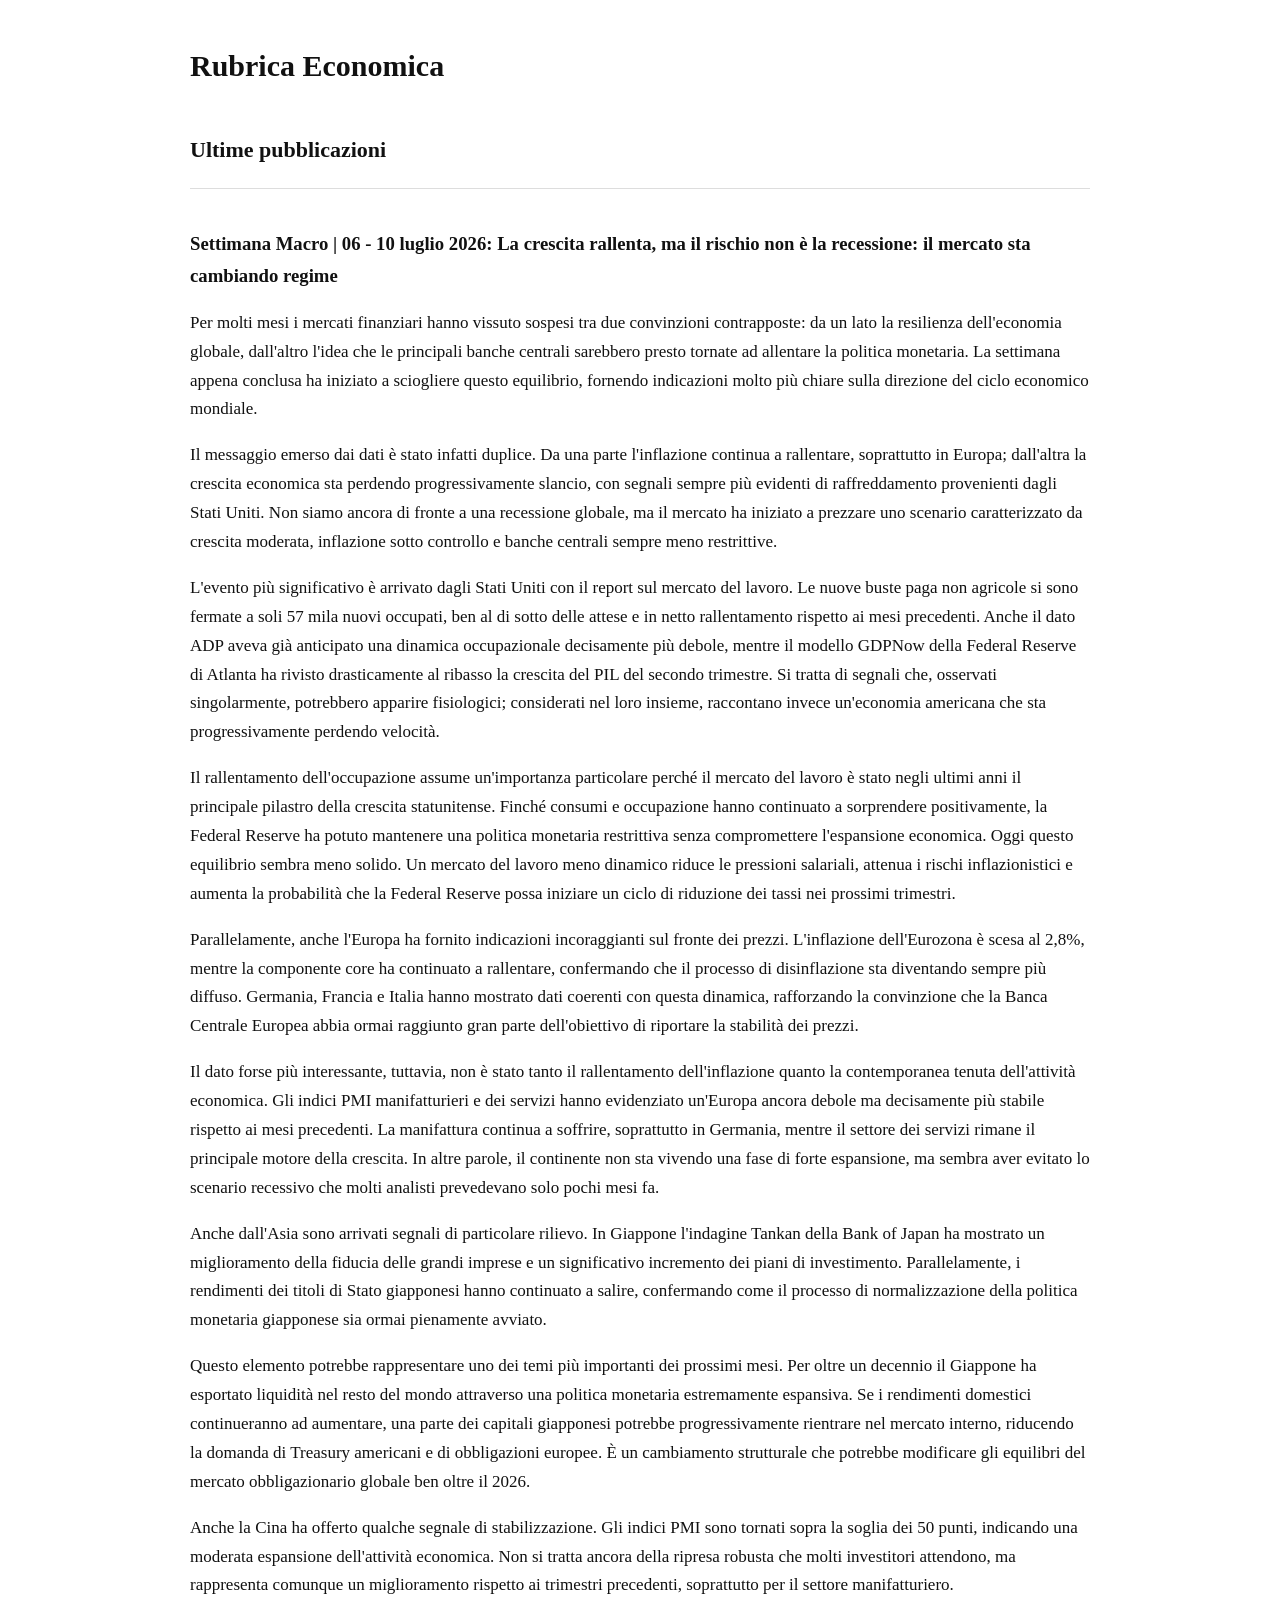
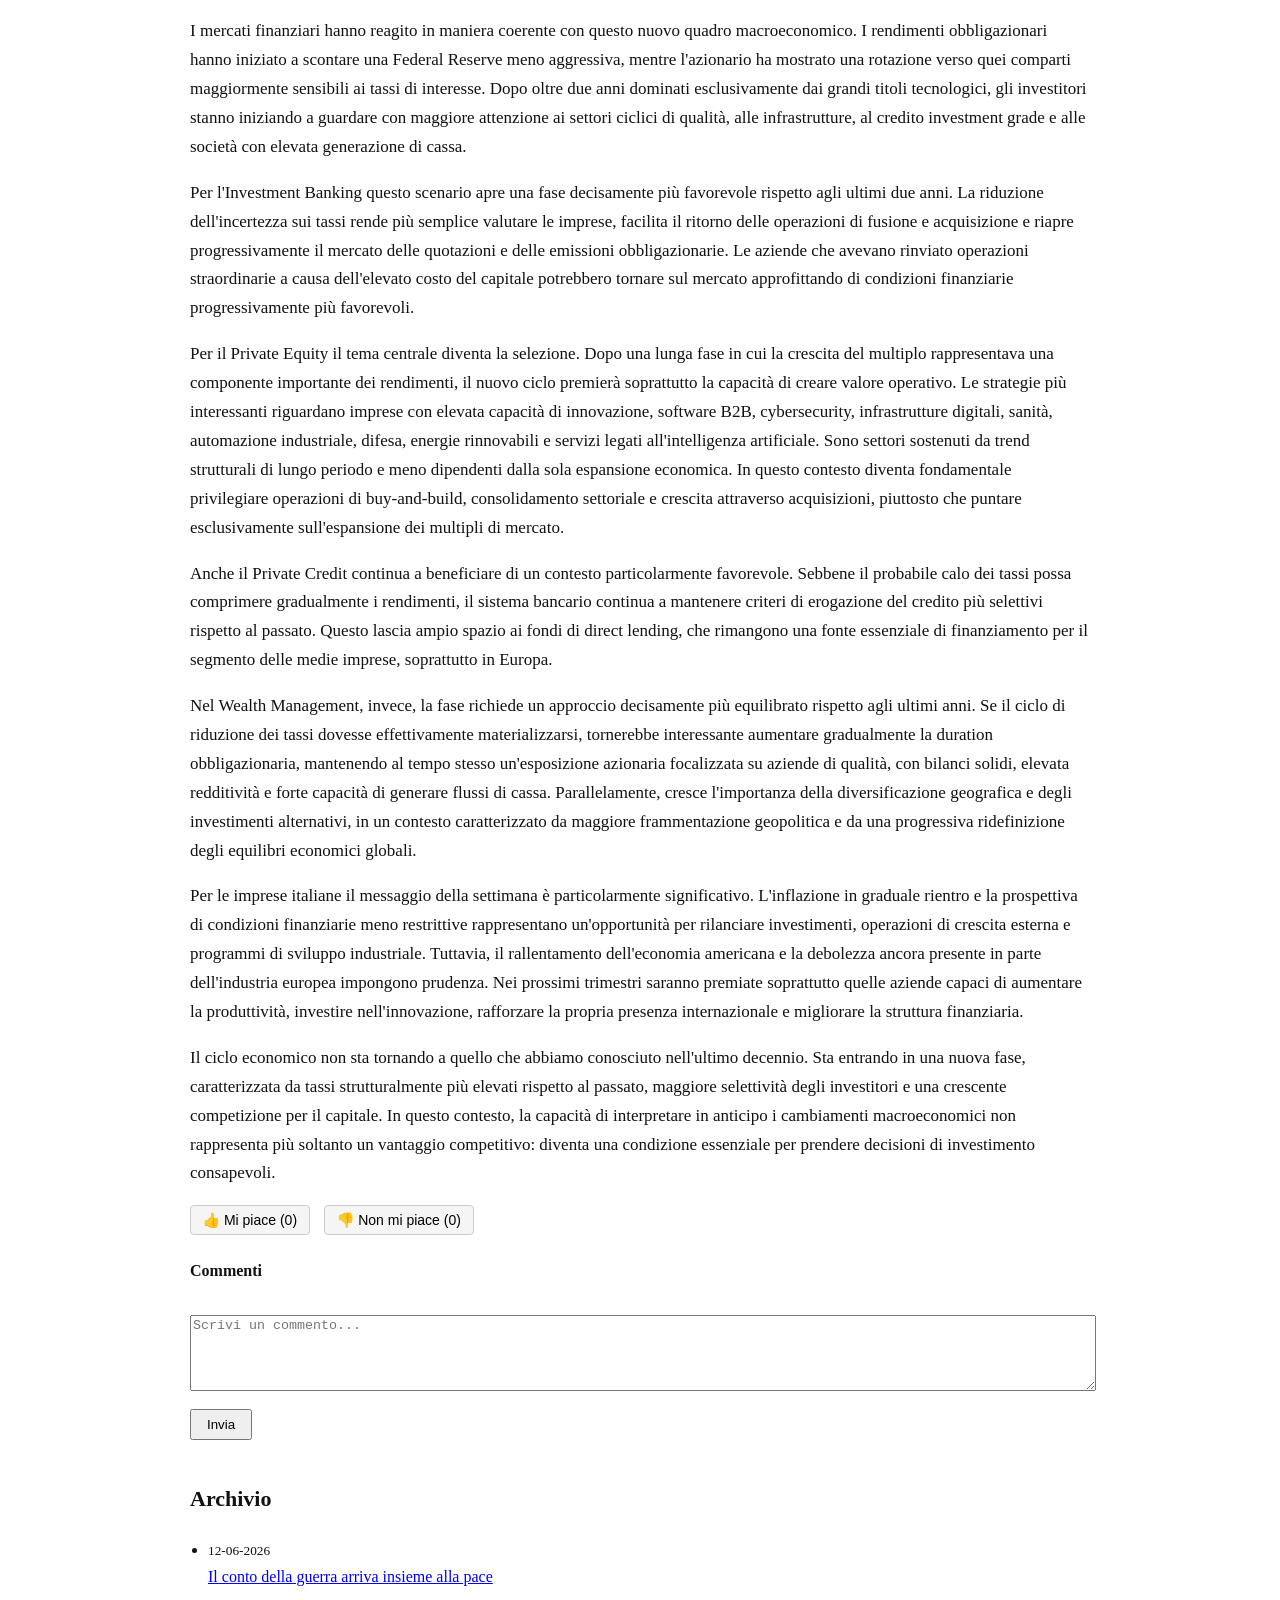
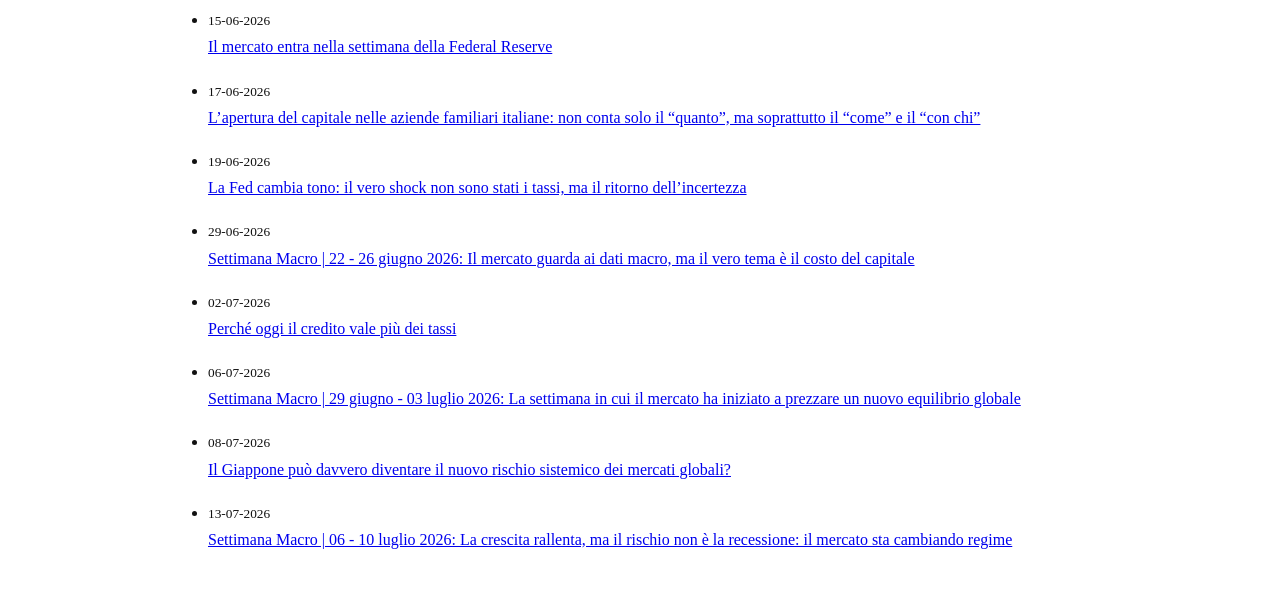
<file: index.html>
<!DOCTYPE html>
<html lang="it">
<head>
  <meta charset="UTF-8">
  <meta name="viewport" content="width=device-width, initial-scale=1.0">
  <title>Rubrica Economica</title>

  <style>
    body {
      font-family: Georgia, 'Times New Roman', serif;
      line-height: 1.7;
      max-width: 900px;
      margin: 40px auto;
      padding: 0 20px;
      color: #111;
      background-color: #fff;
    }

    h1 {
      font-size: 30px;
      margin-bottom: 20px;
    }

    h2 {
      margin-top: 40px;
      font-size: 22px;
    }

    h3 {
      margin-bottom: 10px;
    }

    p {
      font-size: 17px;
      margin-bottom: 14px;
    }

    .card {
      border-top: 1px solid #ddd;
      padding-top: 20px;
      margin-top: 20px;
    }

    /* Sistemata la classe per i pulsanti Like/Dislike */
    .btn-action {
      margin-right: 10px;
      padding: 6px 12px;
      cursor: pointer;
      background-color: #f5f5f5;
      border: 1px solid #ccc;
      border-radius: 4px;
      font-size: 14px;
    }

    .btn-action:hover {
      background-color: #e9e9e9;
    }

    .btn-invia {
      margin-top: 10px;
      padding: 6px 15px;
      cursor: pointer;
    }

    textarea {
      width: 100%;
      height: 70px;
      margin-top: 10px;
    }

    .meta {
      font-size: 12px;
      color: #777;
    }

    ul {
      padding-left: 18px;
    }
  </style>
</head>

<body>

  <h1>Rubrica Economica</h1>

  <!-- ===================== -->
  <!-- ULTIME PUBBLICAZIONI -->
  <!-- ===================== -->

  <section>
    <h2>Ultime pubblicazioni</h2>

    <article class="card">

      <h3>Settimana Macro | 06 - 10 luglio 2026: La crescita rallenta, ma il rischio non è la recessione: il mercato sta cambiando regime</h3>

      <p>
        Per molti mesi i mercati finanziari hanno vissuto sospesi tra due convinzioni contrapposte: da un lato la resilienza dell'economia globale, dall'altro l'idea che le principali banche centrali sarebbero presto tornate ad allentare la politica monetaria. La settimana appena conclusa ha iniziato a sciogliere questo equilibrio, fornendo indicazioni molto più chiare sulla direzione del ciclo economico mondiale.
      </p>
      <p>
        Il messaggio emerso dai dati è stato infatti duplice. Da una parte l'inflazione continua a rallentare, soprattutto in Europa; dall'altra la crescita economica sta perdendo progressivamente slancio, con segnali sempre più evidenti di raffreddamento provenienti dagli Stati Uniti. Non siamo ancora di fronte a una recessione globale, ma il mercato ha iniziato a prezzare uno scenario caratterizzato da crescita moderata, inflazione sotto controllo e banche centrali sempre meno restrittive.
      </p>
      <p>
        L'evento più significativo è arrivato dagli Stati Uniti con il report sul mercato del lavoro. Le nuove buste paga non agricole si sono fermate a soli 57 mila nuovi occupati, ben al di sotto delle attese e in netto rallentamento rispetto ai mesi precedenti. Anche il dato ADP aveva già anticipato una dinamica occupazionale decisamente più debole, mentre il modello GDPNow della Federal Reserve di Atlanta ha rivisto drasticamente al ribasso la crescita del PIL del secondo trimestre. Si tratta di segnali che, osservati singolarmente, potrebbero apparire fisiologici; considerati nel loro insieme, raccontano invece un'economia americana che sta progressivamente perdendo velocità.
      </p>
      <p>
        Il rallentamento dell'occupazione assume un'importanza particolare perché il mercato del lavoro è stato negli ultimi anni il principale pilastro della crescita statunitense. Finché consumi e occupazione hanno continuato a sorprendere positivamente, la Federal Reserve ha potuto mantenere una politica monetaria restrittiva senza compromettere l'espansione economica. Oggi questo equilibrio sembra meno solido. Un mercato del lavoro meno dinamico riduce le pressioni salariali, attenua i rischi inflazionistici e aumenta la probabilità che la Federal Reserve possa iniziare un ciclo di riduzione dei tassi nei prossimi trimestri.
      </p>
      <p>
        Parallelamente, anche l'Europa ha fornito indicazioni incoraggianti sul fronte dei prezzi. L'inflazione dell'Eurozona è scesa al 2,8%, mentre la componente core ha continuato a rallentare, confermando che il processo di disinflazione sta diventando sempre più diffuso. Germania, Francia e Italia hanno mostrato dati coerenti con questa dinamica, rafforzando la convinzione che la Banca Centrale Europea abbia ormai raggiunto gran parte dell'obiettivo di riportare la stabilità dei prezzi.
      </p>
      <p>
        Il dato forse più interessante, tuttavia, non è stato tanto il rallentamento dell'inflazione quanto la contemporanea tenuta dell'attività economica. Gli indici PMI manifatturieri e dei servizi hanno evidenziato un'Europa ancora debole ma decisamente più stabile rispetto ai mesi precedenti. La manifattura continua a soffrire, soprattutto in Germania, mentre il settore dei servizi rimane il principale motore della crescita. In altre parole, il continente non sta vivendo una fase di forte espansione, ma sembra aver evitato lo scenario recessivo che molti analisti prevedevano solo pochi mesi fa.
      </p>
      <p>
        Anche dall'Asia sono arrivati segnali di particolare rilievo. In Giappone l'indagine Tankan della Bank of Japan ha mostrato un miglioramento della fiducia delle grandi imprese e un significativo incremento dei piani di investimento. Parallelamente, i rendimenti dei titoli di Stato giapponesi hanno continuato a salire, confermando come il processo di normalizzazione della politica monetaria giapponese sia ormai pienamente avviato.
      </p>
      <p>
        Questo elemento potrebbe rappresentare uno dei temi più importanti dei prossimi mesi. Per oltre un decennio il Giappone ha esportato liquidità nel resto del mondo attraverso una politica monetaria estremamente espansiva. Se i rendimenti domestici continueranno ad aumentare, una parte dei capitali giapponesi potrebbe progressivamente rientrare nel mercato interno, riducendo la domanda di Treasury americani e di obbligazioni europee. È un cambiamento strutturale che potrebbe modificare gli equilibri del mercato obbligazionario globale ben oltre il 2026.
      </p>
      <p>
        Anche la Cina ha offerto qualche segnale di stabilizzazione. Gli indici PMI sono tornati sopra la soglia dei 50 punti, indicando una moderata espansione dell'attività economica. Non si tratta ancora della ripresa robusta che molti investitori attendono, ma rappresenta comunque un miglioramento rispetto ai trimestri precedenti, soprattutto per il settore manifatturiero.
      </p>
      <p>
        I mercati finanziari hanno reagito in maniera coerente con questo nuovo quadro macroeconomico. I rendimenti obbligazionari hanno iniziato a scontare una Federal Reserve meno aggressiva, mentre l'azionario ha mostrato una rotazione verso quei comparti maggiormente sensibili ai tassi di interesse. Dopo oltre due anni dominati esclusivamente dai grandi titoli tecnologici, gli investitori stanno iniziando a guardare con maggiore attenzione ai settori ciclici di qualità, alle infrastrutture, al credito investment grade e alle società con elevata generazione di cassa.
      </p>
      <p>
        Per l'Investment Banking questo scenario apre una fase decisamente più favorevole rispetto agli ultimi due anni. La riduzione dell'incertezza sui tassi rende più semplice valutare le imprese, facilita il ritorno delle operazioni di fusione e acquisizione e riapre progressivamente il mercato delle quotazioni e delle emissioni obbligazionarie. Le aziende che avevano rinviato operazioni straordinarie a causa dell'elevato costo del capitale potrebbero tornare sul mercato approfittando di condizioni finanziarie progressivamente più favorevoli.
      <p>
        Per il Private Equity il tema centrale diventa la selezione. Dopo una lunga fase in cui la crescita del multiplo rappresentava una componente importante dei rendimenti, il nuovo ciclo premierà soprattutto la capacità di creare valore operativo. Le strategie più interessanti riguardano imprese con elevata capacità di innovazione, software B2B, cybersecurity, infrastrutture digitali, sanità, automazione industriale, difesa, energie rinnovabili e servizi legati all'intelligenza artificiale. Sono settori sostenuti da trend strutturali di lungo periodo e meno dipendenti dalla sola espansione economica. In questo contesto diventa fondamentale privilegiare operazioni di buy-and-build, consolidamento settoriale e crescita attraverso acquisizioni, piuttosto che puntare esclusivamente sull'espansione dei multipli di mercato.
      </p>
      <p>
       Anche il Private Credit continua a beneficiare di un contesto particolarmente favorevole. Sebbene il probabile calo dei tassi possa comprimere gradualmente i rendimenti, il sistema bancario continua a mantenere criteri di erogazione del credito più selettivi rispetto al passato. Questo lascia ampio spazio ai fondi di direct lending, che rimangono una fonte essenziale di finanziamento per il segmento delle medie imprese, soprattutto in Europa.
      </p>
       <p>
        Nel Wealth Management, invece, la fase richiede un approccio decisamente più equilibrato rispetto agli ultimi anni. Se il ciclo di riduzione dei tassi dovesse effettivamente materializzarsi, tornerebbe interessante aumentare gradualmente la duration obbligazionaria, mantenendo al tempo stesso un'esposizione azionaria focalizzata su aziende di qualità, con bilanci solidi, elevata redditività e forte capacità di generare flussi di cassa. Parallelamente, cresce l'importanza della diversificazione geografica e degli investimenti alternativi, in un contesto caratterizzato da maggiore frammentazione geopolitica e da una progressiva ridefinizione degli equilibri economici globali.
      </p>
       <p>
        Per le imprese italiane il messaggio della settimana è particolarmente significativo. L'inflazione in graduale rientro e la prospettiva di condizioni finanziarie meno restrittive rappresentano un'opportunità per rilanciare investimenti, operazioni di crescita esterna e programmi di sviluppo industriale. Tuttavia, il rallentamento dell'economia americana e la debolezza ancora presente in parte dell'industria europea impongono prudenza. Nei prossimi trimestri saranno premiate soprattutto quelle aziende capaci di aumentare la produttività, investire nell'innovazione, rafforzare la propria presenza internazionale e migliorare la struttura finanziaria.
      </p>
      <p>
        Il ciclo economico non sta tornando a quello che abbiamo conosciuto nell'ultimo decennio. Sta entrando in una nuova fase, caratterizzata da tassi strutturalmente più elevati rispetto al passato, maggiore selettività degli investitori e una crescente competizione per il capitale. In questo contesto, la capacità di interpretare in anticipo i cambiamenti macroeconomici non rappresenta più soltanto un vantaggio competitivo: diventa una condizione essenziale per prendere decisioni di investimento consapevoli.
      <p>

      
      
      <!-- Pulsanti di interazione con contatore -->
      <button class="btn-action" id="btn-like">👍 Mi piace (<span id="count-like">0</span>)</button>
      <button class="btn-action" id="btn-dislike">👎 Non mi piace (<span id="count-dislike">0</span>)</button>
       
      <h4>Commenti</h4>
      <textarea placeholder="Scrivi un commento..."></textarea><br>
      <button class="btn-invia">Invia</button>

    </article>
  </section>

  <!-- ========== -->
  <!-- ARCHIVIO -->
  <!-- ========== -->

  <section>
    <h2>Archivio</h2>

    <ul>
      <li>
        <div>
          <small>12-06-2026</small><br>
          <a href="articoli-12-06-2026.html">
            Il conto della guerra arriva insieme alla pace 
          </a>
        </div>
      </li>
    </ul>

    <ul>
      <li>
        <div>
          <small>15-06-2026</small><br>
          <a href="articoli-15-06-2026.html">
            Il mercato entra nella settimana della Federal Reserve
          </a>
        </div>
      </li>
    </ul>

    <ul>
      <li>
        <div>
          <small>17-06-2026</small><br>
          <a href="articoli-17-06-2026.html">
            L’apertura del capitale nelle aziende familiari italiane: non conta solo il “quanto”, ma soprattutto il “come” e il “con chi”
          </a>
        </div>
      </li>
    </ul>
    
    <ul>
      <li>
        <div>
          <small>19-06-2026</small><br>
          <a href="articoli-19-06-2026.html">
            La Fed cambia tono: il vero shock non sono stati i tassi, ma il ritorno dell’incertezza
          </a>
        </div>
      </li>
    </ul>
      
    <ul>
      <li>
        <div>
          <small>29-06-2026</small><br>
          <a href="articoli-29-06-2026.html">
            Settimana Macro | 22 - 26 giugno 2026: Il mercato guarda ai dati macro, ma il vero tema è il costo del capitale
          </a>
        </div>
      </li>
    </ul>
 
      <ul>
      <li>
        <div>
          <small>02-07-2026</small><br>
          <a href="articoli-02-07-2026.html">
            Perché oggi il credito vale più dei tassi
          </a>
        </div>
      </li>
    </ul>
  </section>

         <ul>
      <li>
        <div>
          <small>06-07-2026</small><br>
          <a href="articoli-06-07-2026.html">
            Settimana Macro | 29 giugno - 03 luglio 2026: La settimana in cui il mercato ha iniziato a prezzare un nuovo equilibrio globale
          </a>
        </div>
      </li>
    </ul>
  </section>
  
         <ul>
      <li>
        <div>
          <small>08-07-2026</small><br>
          <a href="articoli-08-07-2026.html">
            Il Giappone può davvero diventare il nuovo rischio sistemico dei mercati globali?
          </a>
        </div>
      </li>
    </ul>
  </section>
  
         <ul>
      <li>
        <div>
          <small>13-07-2026</small><br>
          <a href="articoli-13-07-2026.html">
            Settimana Macro | 06 - 10 luglio 2026: La crescita rallenta, ma il rischio non è la recessione: il mercato sta cambiando regime
          </a>
        </div>
      </li>
    </ul>
  </section>

  <!-- Script Aggiornato per il funzionamento dei contatori con salvataggio in memoria -->
  <script>
    // Recupera i vecchi valori dal localStorage, se non esistono imposta a 0
    let likes = parseInt(localStorage.getItem('rubrica_likes')) || 0;
    let dislikes = parseInt(localStorage.getItem('rubrica_dislikes')) || 0;

    const btnLike = document.getElementById('btn-like');
    const btnDislike = document.getElementById('btn-dislike');
    const countLike = document.getElementById('count-like');
    const countDislike = document.getElementById('count-dislike');

    // Mostra subito i valori salvati appena la pagina si carica
    countLike.textContent = likes;
    countDislike.textContent = dislikes;

    // Gestione click sul Mi Piace
    btnLike.addEventListener('click', () => {
      likes++;
      countLike.textContent = likes;
      localStorage.setItem('rubrica_likes', likes); // Salva nel browser
    });

    // Gestione click sul Non Mi Piace
    btnDislike.addEventListener('click', () => {
      dislikes++;
      countDislike.textContent = dislikes;
      localStorage.setItem('rubrica_dislikes', dislikes); // Salva nel browser
    });
  </script>
</body>
</html>
</file>
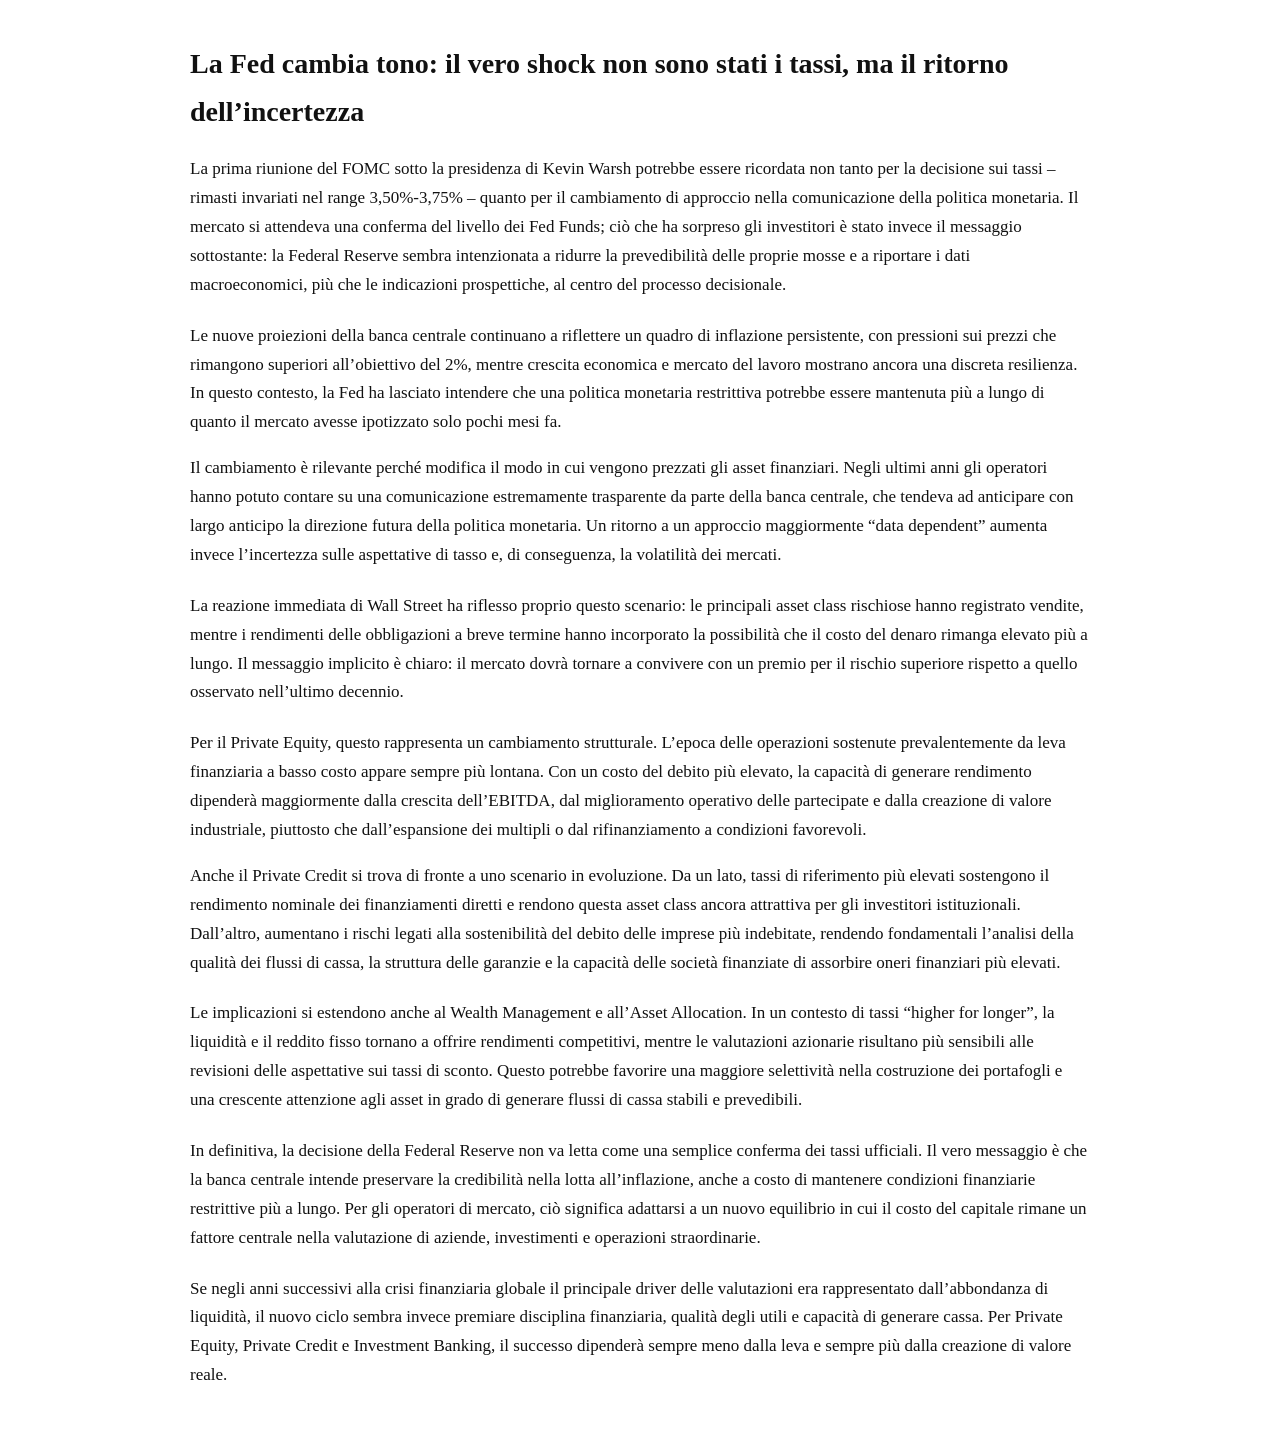
<file: articoli- 19-06-2026.html>
<meta charset="UTF-8">
  <meta name="viewport" content="width=device-width, initial-scale=1.0">
  <title>La Fed cambia tono: il vero shock non sono stati i tassi, ma il ritorno dell’incertezza</title>
  <style>
    body {
      font-family: Georgia, 'Times New Roman', serif;
      line-height: 1.7;
      max-width: 900px;
      margin: 40px auto;
      padding: 0 20px;
      color: #111;
      background-color: #fff;
    }

    h1 {
      font-size: 28px;
      margin-bottom: 20px;
    }

    p {
      margin-bottom: 16px;
      font-size: 17px;
    }

    .highlight {
      font-weight: 600;
    }

    .section {
      margin-bottom: 22px;
    }

    .quote {
      font-style: italic;
      border-left: 3px solid #ccc;
      padding-left: 12px;
      margin: 18px 0;
    }
  </style>
</head>

<body>

  <h1>La Fed cambia tono: il vero shock non sono stati i tassi, ma il ritorno dell’incertezza</h1>

  <div class="section">
    <p>
      La prima riunione del FOMC sotto la presidenza di Kevin Warsh potrebbe essere ricordata non tanto per la decisione sui tassi – rimasti invariati nel range 3,50%-3,75% – quanto per il cambiamento di approccio nella comunicazione della politica monetaria. Il mercato si attendeva una conferma del livello dei Fed Funds; ciò che ha sorpreso gli investitori è stato invece il messaggio sottostante: la Federal Reserve sembra intenzionata a ridurre la prevedibilità delle proprie mosse e a riportare i dati macroeconomici, più che le indicazioni prospettiche, al centro del processo decisionale.
    </p>
  </div>

  <div class="section">
    <p>
      Le nuove proiezioni della banca centrale continuano a riflettere un quadro di inflazione persistente, con pressioni sui prezzi che rimangono superiori all’obiettivo del 2%, mentre crescita economica e mercato del lavoro mostrano ancora una discreta resilienza. In questo contesto, la Fed ha lasciato intendere che una politica monetaria restrittiva potrebbe essere mantenuta più a lungo di quanto il mercato avesse ipotizzato solo pochi mesi fa.

  <div class="section">
    <p>
      Il cambiamento è rilevante perché modifica il modo in cui vengono prezzati gli asset finanziari. Negli ultimi anni gli operatori hanno potuto contare su una comunicazione estremamente trasparente da parte della banca centrale, che tendeva ad anticipare con largo anticipo la direzione futura della politica monetaria. Un ritorno a un approccio maggiormente “data dependent” aumenta invece l’incertezza sulle aspettative di tasso e, di conseguenza, la volatilità dei mercati.
  </div>

  <div class="section">
    <p>
      La reazione immediata di Wall Street ha riflesso proprio questo scenario: le principali asset class rischiose hanno registrato vendite, mentre i rendimenti delle obbligazioni a breve termine hanno incorporato la possibilità che il costo del denaro rimanga elevato più a lungo. Il messaggio implicito è chiaro: il mercato dovrà tornare a convivere con un premio per il rischio superiore rispetto a quello osservato nell’ultimo decennio.
  </div>

  <div class="section">
    <p>
      Per il Private Equity, questo rappresenta un cambiamento strutturale. L’epoca delle operazioni sostenute prevalentemente da leva finanziaria a basso costo appare sempre più lontana. Con un costo del debito più elevato, la capacità di generare rendimento dipenderà maggiormente dalla crescita dell’EBITDA, dal miglioramento operativo delle partecipate e dalla creazione di valore industriale, piuttosto che dall’espansione dei multipli o dal rifinanziamento a condizioni favorevoli.

  <div class="section">
    <p>
      Anche il Private Credit si trova di fronte a uno scenario in evoluzione. Da un lato, tassi di riferimento più elevati sostengono il rendimento nominale dei finanziamenti diretti e rendono questa asset class ancora attrattiva per gli investitori istituzionali. Dall’altro, aumentano i rischi legati alla sostenibilità del debito delle imprese più indebitate, rendendo fondamentali l’analisi della qualità dei flussi di cassa, la struttura delle garanzie e la capacità delle società finanziate di assorbire oneri finanziari più elevati.
  </div>

  <div class="section">
    <p>
      Le implicazioni si estendono anche al Wealth Management e all’Asset Allocation. In un contesto di tassi “higher for longer”, la liquidità e il reddito fisso tornano a offrire rendimenti competitivi, mentre le valutazioni azionarie risultano più sensibili alle revisioni delle aspettative sui tassi di sconto. Questo potrebbe favorire una maggiore selettività nella costruzione dei portafogli e una crescente attenzione agli asset in grado di generare flussi di cassa stabili e prevedibili.
    </p>
  </div>

  <div class="section">
    <p>
      In definitiva, la decisione della Federal Reserve non va letta come una semplice conferma dei tassi ufficiali. Il vero messaggio è che la banca centrale intende preservare la credibilità nella lotta all’inflazione, anche a costo di mantenere condizioni finanziarie restrittive più a lungo. Per gli operatori di mercato, ciò significa adattarsi a un nuovo equilibrio in cui il costo del capitale rimane un fattore centrale nella valutazione di aziende, investimenti e operazioni straordinarie.
    </p>
  </div>

  <div class="section">
    <p>
      Se negli anni successivi alla crisi finanziaria globale il principale driver delle valutazioni era rappresentato dall’abbondanza di liquidità, il nuovo ciclo sembra invece premiare disciplina finanziaria, qualità degli utili e capacità di generare cassa. Per Private Equity, Private Credit e Investment Banking, il successo dipenderà sempre meno dalla leva e sempre più dalla creazione di valore reale.
    </p>
  </div>
</file>
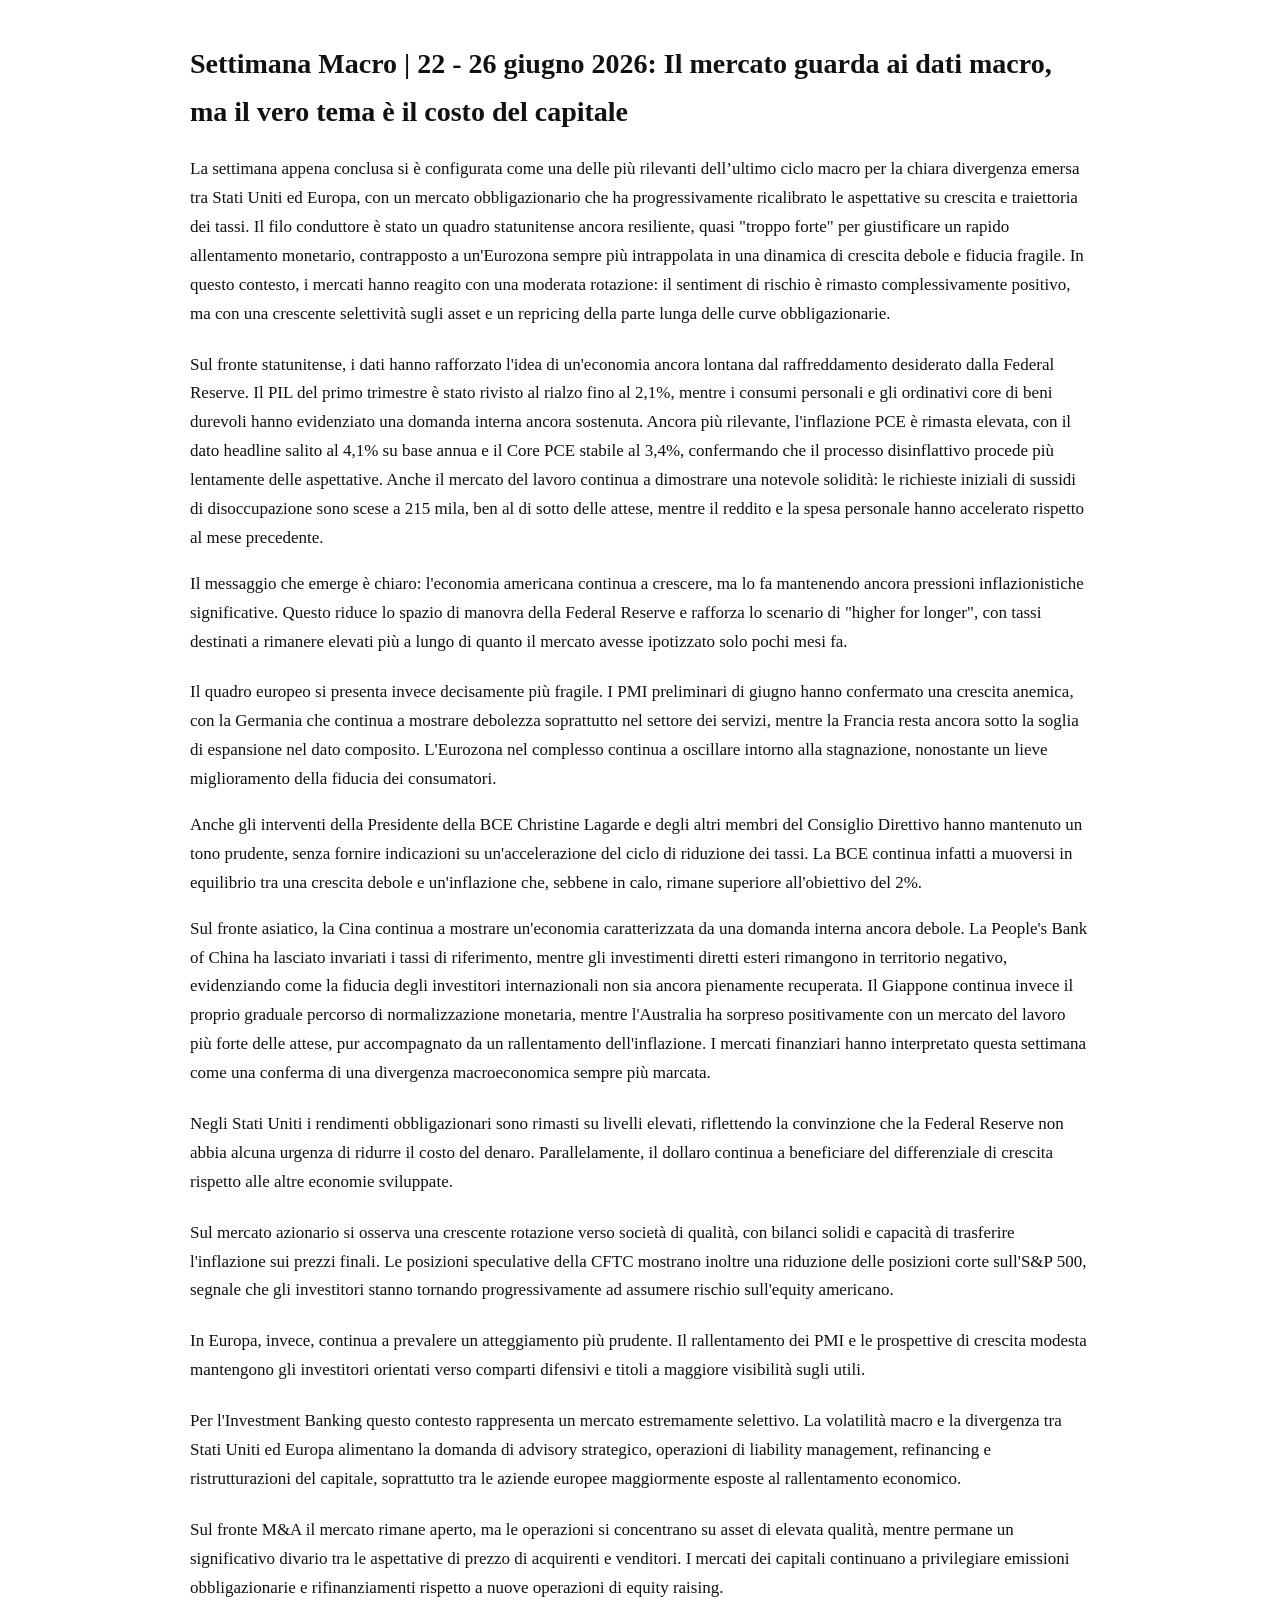
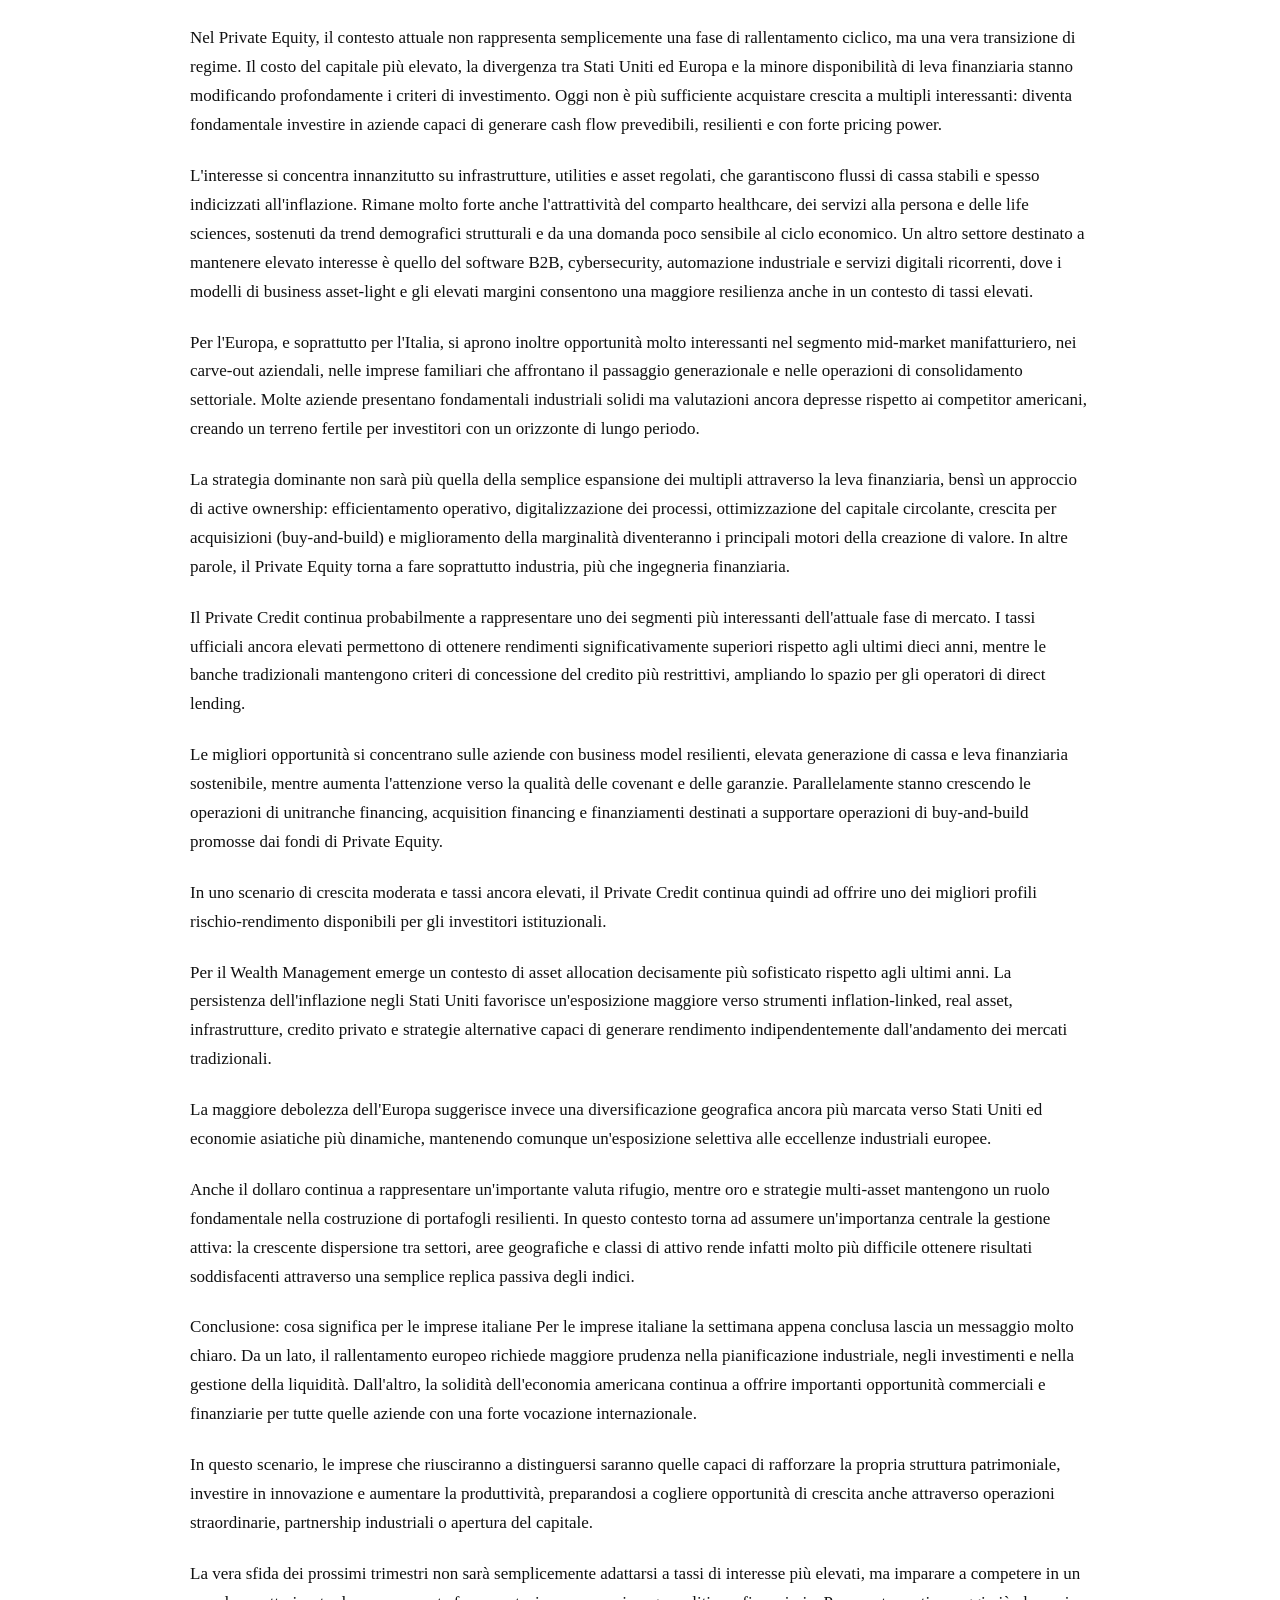
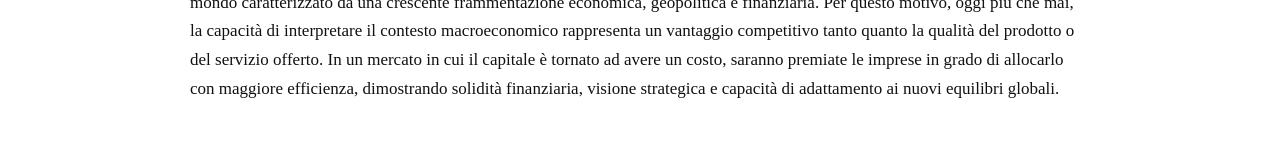
<file: articoli- 29-06-2026.html>
<meta charset="UTF-8">
  <meta name="viewport" content="width=device-width, initial-scale=1.0">
  <title>Settimana Macro | 22 - 26 giugno 2026: Il mercato guarda ai dati macro, ma il vero tema è il costo del capitale</title>
  <style>
    body {
      font-family: Georgia, 'Times New Roman', serif;
      line-height: 1.7;
      max-width: 900px;
      margin: 40px auto;
      padding: 0 20px;
      color: #111;
      background-color: #fff;
    }

    h1 {
      font-size: 28px;
      margin-bottom: 20px;
    }

    p {
      margin-bottom: 16px;
      font-size: 17px;
    }

    .highlight {
      font-weight: 600;
    }

    .section {
      margin-bottom: 22px;
    }

    .quote {
      font-style: italic;
      border-left: 3px solid #ccc;
      padding-left: 12px;
      margin: 18px 0;
    }
  </style>
</head>

<body>

  <h1>Settimana Macro | 22 - 26 giugno 2026: Il mercato guarda ai dati macro, ma il vero tema è il costo del capitale</h1>

  <div class="section">
    <p>
      La settimana appena conclusa si è configurata come una delle più rilevanti dell’ultimo ciclo macro per la chiara divergenza emersa tra Stati Uniti ed Europa, con un mercato obbligazionario che ha progressivamente ricalibrato le aspettative su crescita e traiettoria dei tassi. Il filo conduttore è stato un quadro statunitense ancora resiliente, quasi "troppo forte" per giustificare un rapido allentamento monetario, contrapposto a un'Eurozona sempre più intrappolata in una dinamica di crescita debole e fiducia fragile. In questo contesto, i mercati hanno reagito con una moderata rotazione: il sentiment di rischio è rimasto complessivamente positivo, ma con una crescente selettività sugli asset e un repricing della parte lunga delle curve obbligazionarie.
    </p>
  </div>

  <div class="section">
    <p>
      Sul fronte statunitense, i dati hanno rafforzato l'idea di un'economia ancora lontana dal raffreddamento desiderato dalla Federal Reserve. Il PIL del primo trimestre è stato rivisto al rialzo fino al 2,1%, mentre i consumi personali e gli ordinativi core di beni durevoli hanno evidenziato una domanda interna ancora sostenuta. Ancora più rilevante, l'inflazione PCE è rimasta elevata, con il dato headline salito al 4,1% su base annua e il Core PCE stabile al 3,4%, confermando che il processo disinflattivo procede più lentamente delle aspettative. Anche il mercato del lavoro continua a dimostrare una notevole solidità: le richieste iniziali di sussidi di disoccupazione sono scese a 215 mila, ben al di sotto delle attese, mentre il reddito e la spesa personale hanno accelerato rispetto al mese precedente.
  <div class="section">
    <p>
      Il messaggio che emerge è chiaro: l'economia americana continua a crescere, ma lo fa mantenendo ancora pressioni inflazionistiche significative. Questo riduce lo spazio di manovra della Federal Reserve e rafforza lo scenario di "higher for longer", con tassi destinati a rimanere elevati più a lungo di quanto il mercato avesse ipotizzato solo pochi mesi fa.
  </div>

  <div class="section">
    <p>
      Il quadro europeo si presenta invece decisamente più fragile. I PMI preliminari di giugno hanno confermato una crescita anemica, con la Germania che continua a mostrare debolezza soprattutto nel settore dei servizi, mentre la Francia resta ancora sotto la soglia di espansione nel dato composito. L'Eurozona nel complesso continua a oscillare intorno alla stagnazione, nonostante un lieve miglioramento della fiducia dei consumatori.

  <div class="section">
    <p>
      Anche gli interventi della Presidente della BCE Christine Lagarde e degli altri membri del Consiglio Direttivo hanno mantenuto un tono prudente, senza fornire indicazioni su un'accelerazione del ciclo di riduzione dei tassi. La BCE continua infatti a muoversi in equilibrio tra una crescita debole e un'inflazione che, sebbene in calo, rimane superiore all'obiettivo del 2%.

  <div class="section">
    <p>
      Sul fronte asiatico, la Cina continua a mostrare un'economia caratterizzata da una domanda interna ancora debole. La People's Bank of China ha lasciato invariati i tassi di riferimento, mentre gli investimenti diretti esteri rimangono in territorio negativo, evidenziando come la fiducia degli investitori internazionali non sia ancora pienamente recuperata. Il Giappone continua invece il proprio graduale percorso di normalizzazione monetaria, mentre l'Australia ha sorpreso positivamente con un mercato del lavoro più forte delle attese, pur accompagnato da un rallentamento dell'inflazione. I mercati finanziari hanno interpretato questa settimana come una conferma di una divergenza macroeconomica sempre più marcata.
  </div>

  <div class="section">
    <p>
      Negli Stati Uniti i rendimenti obbligazionari sono rimasti su livelli elevati, riflettendo la convinzione che la Federal Reserve non abbia alcuna urgenza di ridurre il costo del denaro. Parallelamente, il dollaro continua a beneficiare del differenziale di crescita rispetto alle altre economie sviluppate.
    </p>
  </div>

  <div class="section">
    <p>
      Sul mercato azionario si osserva una crescente rotazione verso società di qualità, con bilanci solidi e capacità di trasferire l'inflazione sui prezzi finali. Le posizioni speculative della CFTC mostrano inoltre una riduzione delle posizioni corte sull'S&P 500, segnale che gli investitori stanno tornando progressivamente ad assumere rischio sull'equity americano.
    </p>
  </div>

  <div class="section">
    <p>
      In Europa, invece, continua a prevalere un atteggiamento più prudente. Il rallentamento dei PMI e le prospettive di crescita modesta mantengono gli investitori orientati verso comparti difensivi e titoli a maggiore visibilità sugli utili.
    </p>
  </div>
  
  <div class="section">
    <p>
      Per l'Investment Banking questo contesto rappresenta un mercato estremamente selettivo. La volatilità macro e la divergenza tra Stati Uniti ed Europa alimentano la domanda di advisory strategico, operazioni di liability management, refinancing e ristrutturazioni del capitale, soprattutto tra le aziende europee maggiormente esposte al rallentamento economico.
    </p>
  </div>
    
  <div class="section">
    <p>
      Sul fronte M&A il mercato rimane aperto, ma le operazioni si concentrano su asset di elevata qualità, mentre permane un significativo divario tra le aspettative di prezzo di acquirenti e venditori. I mercati dei capitali continuano a privilegiare emissioni obbligazionarie e rifinanziamenti rispetto a nuove operazioni di equity raising.
    </p>
  </div>
      
  <div class="section">
    <p>
      Nel Private Equity, il contesto attuale non rappresenta semplicemente una fase di rallentamento ciclico, ma una vera transizione di regime. Il costo del capitale più elevato, la divergenza tra Stati Uniti ed Europa e la minore disponibilità di leva finanziaria stanno modificando profondamente i criteri di investimento. Oggi non è più sufficiente acquistare crescita a multipli interessanti: diventa fondamentale investire in aziende capaci di generare cash flow prevedibili, resilienti e con forte pricing power.
    </p>
  </div>
        
  <div class="section">
    <p>
      L'interesse si concentra innanzitutto su infrastrutture, utilities e asset regolati, che garantiscono flussi di cassa stabili e spesso indicizzati all'inflazione. Rimane molto forte anche l'attrattività del comparto healthcare, dei servizi alla persona e delle life sciences, sostenuti da trend demografici strutturali e da una domanda poco sensibile al ciclo economico. Un altro settore destinato a mantenere elevato interesse è quello del software B2B, cybersecurity, automazione industriale e servizi digitali ricorrenti, dove i modelli di business asset-light e gli elevati margini consentono una maggiore resilienza anche in un contesto di tassi elevati.
    </p>
  </div>
          
  <div class="section">
    <p>
      Per l'Europa, e soprattutto per l'Italia, si aprono inoltre opportunità molto interessanti nel segmento mid-market manifatturiero, nei carve-out aziendali, nelle imprese familiari che affrontano il passaggio generazionale e nelle operazioni di consolidamento settoriale. Molte aziende presentano fondamentali industriali solidi ma valutazioni ancora depresse rispetto ai competitor americani, creando un terreno fertile per investitori con un orizzonte di lungo periodo.
    </p>
  </div>
            
  <div class="section">
    <p>
      La strategia dominante non sarà più quella della semplice espansione dei multipli attraverso la leva finanziaria, bensì un approccio di active ownership: efficientamento operativo, digitalizzazione dei processi, ottimizzazione del capitale circolante, crescita per acquisizioni (buy-and-build) e miglioramento della marginalità diventeranno i principali motori della creazione di valore. In altre parole, il Private Equity torna a fare soprattutto industria, più che ingegneria finanziaria.
    </p>
  </div>
              
  <div class="section">
    <p>
      Il Private Credit continua probabilmente a rappresentare uno dei segmenti più interessanti dell'attuale fase di mercato. I tassi ufficiali ancora elevati permettono di ottenere rendimenti significativamente superiori rispetto agli ultimi dieci anni, mentre le banche tradizionali mantengono criteri di concessione del credito più restrittivi, ampliando lo spazio per gli operatori di direct lending.
    </p>
  </div>
             
  <div class="section">
    <p>
      Le migliori opportunità si concentrano sulle aziende con business model resilienti, elevata generazione di cassa e leva finanziaria sostenibile, mentre aumenta l'attenzione verso la qualità delle covenant e delle garanzie. Parallelamente stanno crescendo le operazioni di unitranche financing, acquisition financing e finanziamenti destinati a supportare operazioni di buy-and-build promosse dai fondi di Private Equity.
    </p>
  </div>
               
  <div class="section">
    <p>
      In uno scenario di crescita moderata e tassi ancora elevati, il Private Credit continua quindi ad offrire uno dei migliori profili rischio-rendimento disponibili per gli investitori istituzionali.
    </p>
  </div>
                 
  <div class="section">
    <p>
     Per il Wealth Management emerge un contesto di asset allocation decisamente più sofisticato rispetto agli ultimi anni. La persistenza dell'inflazione negli Stati Uniti favorisce un'esposizione maggiore verso strumenti inflation-linked, real asset, infrastrutture, credito privato e strategie alternative capaci di generare rendimento indipendentemente dall'andamento dei mercati tradizionali.
    </p>
  </div>
                   
  <div class="section">
    <p>
     La maggiore debolezza dell'Europa suggerisce invece una diversificazione geografica ancora più marcata verso Stati Uniti ed economie asiatiche più dinamiche, mantenendo comunque un'esposizione selettiva alle eccellenze industriali europee.
    </p>
  </div>
                     
  <div class="section">
    <p>
     Anche il dollaro continua a rappresentare un'importante valuta rifugio, mentre oro e strategie multi-asset mantengono un ruolo fondamentale nella costruzione di portafogli resilienti. In questo contesto torna ad assumere un'importanza centrale la gestione attiva: la crescente dispersione tra settori, aree geografiche e classi di attivo rende infatti molto più difficile ottenere risultati soddisfacenti attraverso una semplice replica passiva degli indici.
    </p>
  </div>
                       
  <div class="section">
    <p>
     Conclusione: cosa significa per le imprese italiane
Per le imprese italiane la settimana appena conclusa lascia un messaggio molto chiaro. Da un lato, il rallentamento europeo richiede maggiore prudenza nella pianificazione industriale, negli investimenti e nella gestione della liquidità. Dall'altro, la solidità dell'economia americana continua a offrire importanti opportunità commerciali e finanziarie per tutte quelle aziende con una forte vocazione internazionale.
    </p>
  </div>
                    
  <div class="section">
    <p>
     In questo scenario, le imprese che riusciranno a distinguersi saranno quelle capaci di rafforzare la propria struttura patrimoniale, investire in innovazione e aumentare la produttività, preparandosi a cogliere opportunità di crescita anche attraverso operazioni straordinarie, partnership industriali o apertura del capitale.
    </p>
  </div>
                      
  <div class="section">
    <p>
     La vera sfida dei prossimi trimestri non sarà semplicemente adattarsi a tassi di interesse più elevati, ma imparare a competere in un mondo caratterizzato da una crescente frammentazione economica, geopolitica e finanziaria. Per questo motivo, oggi più che mai, la capacità di interpretare il contesto macroeconomico rappresenta un vantaggio competitivo tanto quanto la qualità del prodotto o del servizio offerto. In un mercato in cui il capitale è tornato ad avere un costo, saranno premiate le imprese in grado di allocarlo con maggiore efficienza, dimostrando solidità finanziaria, visione strategica e capacità di adattamento ai nuovi equilibri globali.
    </p>
  </div>
</file>
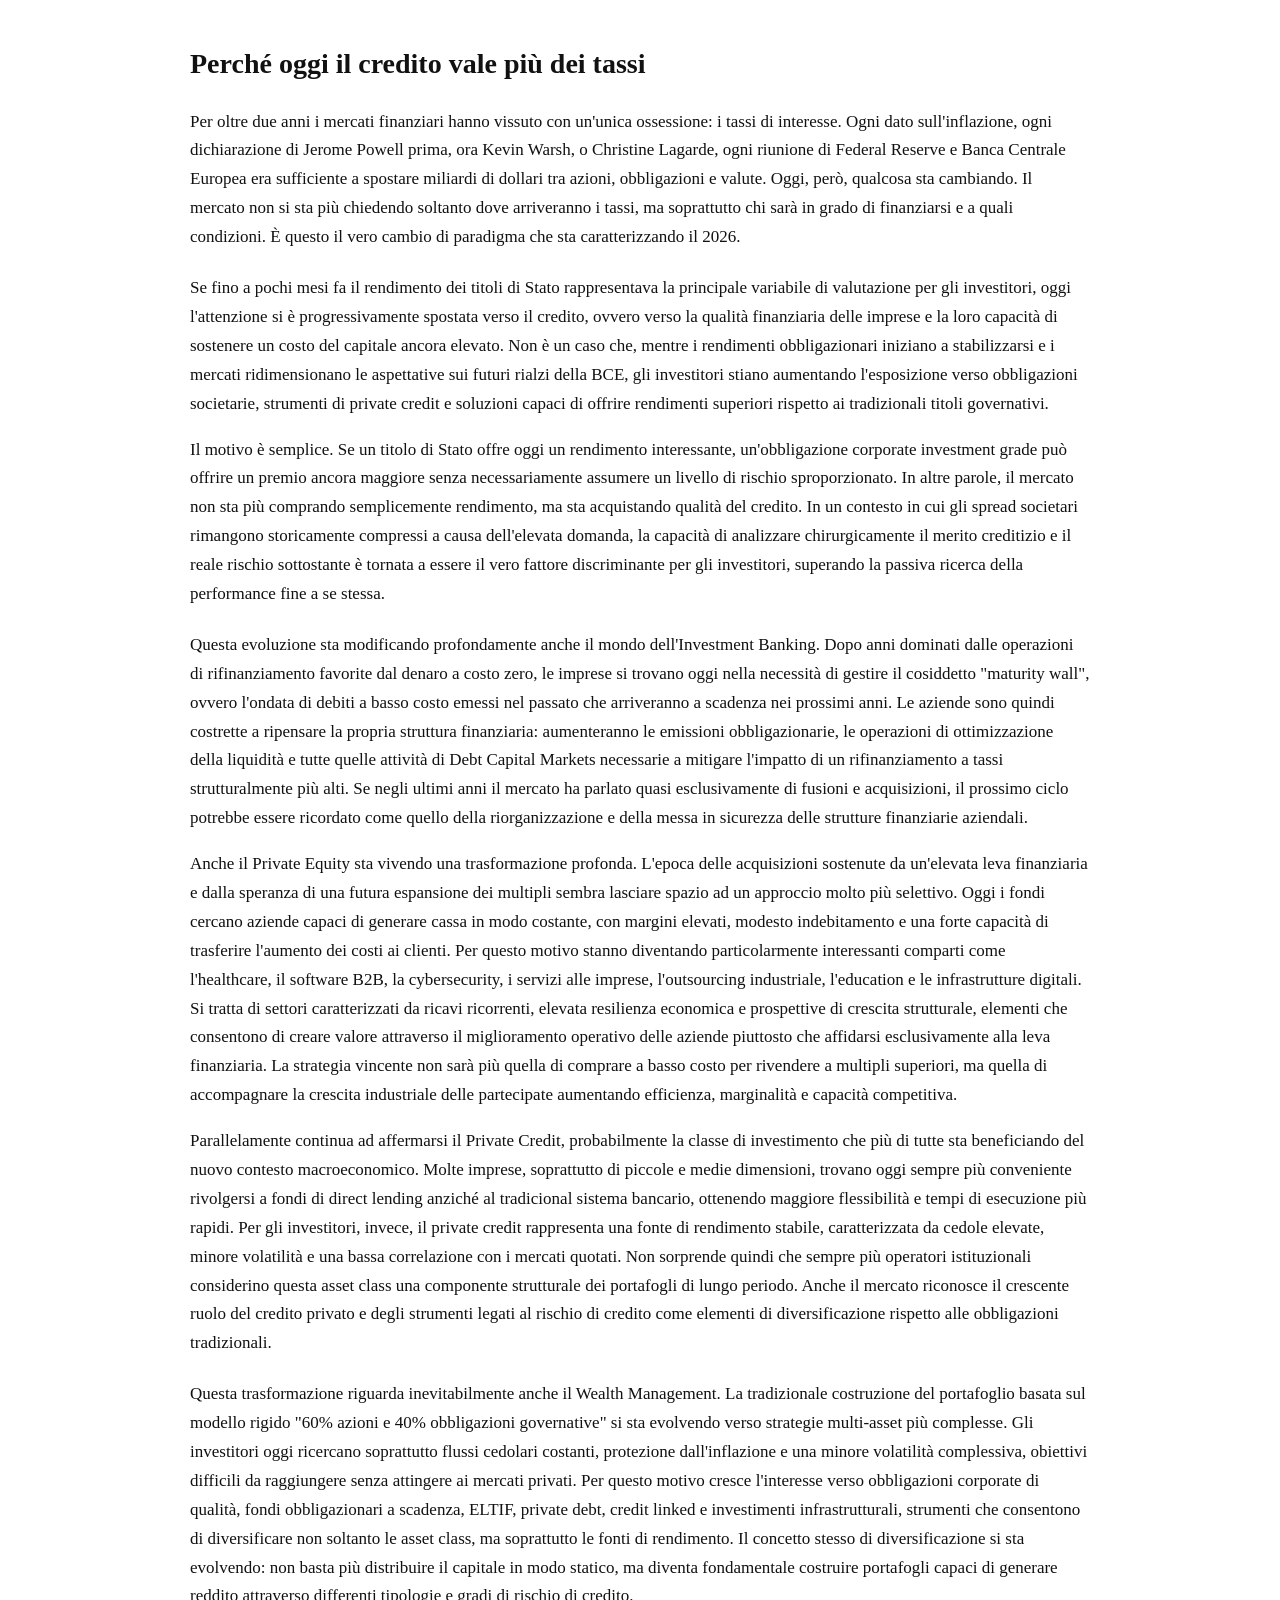
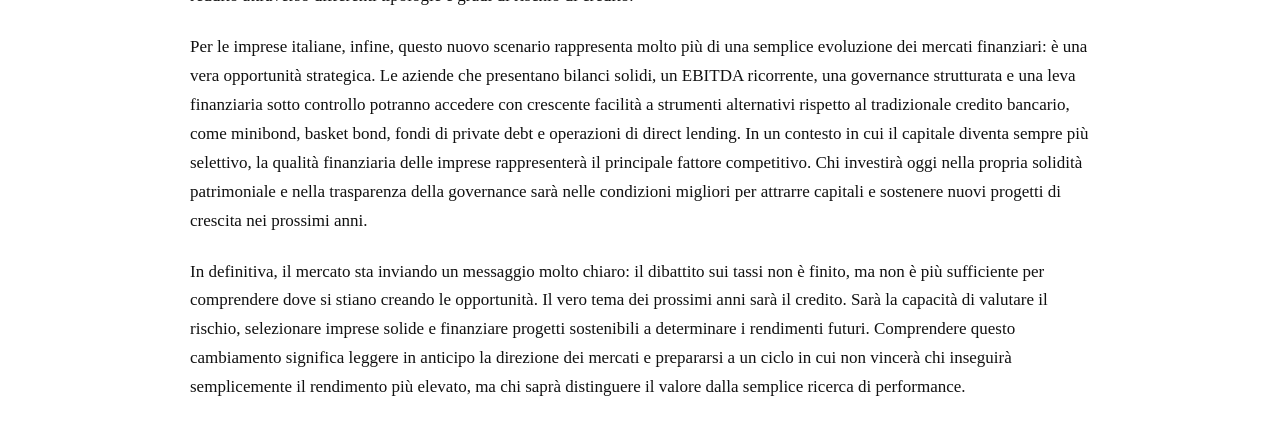
<file: articoli-02-07-2026.html>
<meta charset="UTF-8">
  <meta name="viewport" content="width=device-width, initial-scale=1.0">
  <title>Perché oggi il credito vale più dei tassi</title>
  <style>
    body {
      font-family: Georgia, 'Times New Roman', serif;
      line-height: 1.7;
      max-width: 900px;
      margin: 40px auto;
      padding: 0 20px;
      color: #111;
      background-color: #fff;
    }

    h1 {
      font-size: 28px;
      margin-bottom: 20px;
    }

    p {
      margin-bottom: 16px;
      font-size: 17px;
    }

    .highlight {
      font-weight: 600;
    }

    .section {
      margin-bottom: 22px;
    }

    .quote {
      font-style: italic;
      border-left: 3px solid #ccc;
      padding-left: 12px;
      margin: 18px 0;
    }
  </style>
</head>

<body>

  <h1>Perché oggi il credito vale più dei tassi</h1>

  <div class="section">
    <p>
      Per oltre due anni i mercati finanziari hanno vissuto con un'unica ossessione: i tassi di interesse. Ogni dato sull'inflazione, ogni dichiarazione di Jerome Powell prima, ora Kevin Warsh, o Christine Lagarde, ogni riunione di Federal Reserve e Banca Centrale Europea era sufficiente a spostare miliardi di dollari tra azioni, obbligazioni e valute. Oggi, però, qualcosa sta cambiando. Il mercato non si sta più chiedendo soltanto dove arriveranno i tassi, ma soprattutto chi sarà in grado di finanziarsi e a quali condizioni. È questo il vero cambio di paradigma che sta caratterizzando il 2026.
    </p>
  </div>

  <div class="section">
    <p>
      Se fino a pochi mesi fa il rendimento dei titoli di Stato rappresentava la principale variabile di valutazione per gli investitori, oggi l'attenzione si è progressivamente spostata verso il credito, ovvero verso la qualità finanziaria delle imprese e la loro capacità di sostenere un costo del capitale ancora elevato. Non è un caso che, mentre i rendimenti obbligazionari iniziano a stabilizzarsi e i mercati ridimensionano le aspettative sui futuri rialzi della BCE, gli investitori stiano aumentando l'esposizione verso obbligazioni societarie, strumenti di private credit e soluzioni capaci di offrire rendimenti superiori rispetto ai tradizionali titoli governativi.
  <div class="section">
    <p>
      Il motivo è semplice. Se un titolo di Stato offre oggi un rendimento interessante, un'obbligazione corporate investment grade può offrire un premio ancora maggiore senza necessariamente assumere un livello di rischio sproporzionato. In altre parole, il mercato non sta più comprando semplicemente rendimento, ma sta acquistando qualità del credito. In un contesto in cui gli spread societari rimangono storicamente compressi a causa dell'elevata domanda, la capacità di analizzare chirurgicamente il merito creditizio e il reale rischio sottostante è tornata a essere il vero fattore discriminante per gli investitori, superando la passiva ricerca della performance fine a se stessa.
  </div>

  <div class="section">
    <p>
      Questa evoluzione sta modificando profondamente anche il mondo dell'Investment Banking. Dopo anni dominati dalle operazioni di rifinanziamento favorite dal denaro a costo zero, le imprese si trovano oggi nella necessità di gestire il cosiddetto "maturity wall", ovvero l'ondata di debiti a basso costo emessi nel passato che arriveranno a scadenza nei prossimi anni. Le aziende sono quindi costrette a ripensare la propria struttura finanziaria: aumenteranno le emissioni obbligazionarie, le operazioni di ottimizzazione della liquidità e tutte quelle attività di Debt Capital Markets necessarie a mitigare l'impatto di un rifinanziamento a tassi strutturalmente più alti. Se negli ultimi anni il mercato ha parlato quasi esclusivamente di fusioni e acquisizioni, il prossimo ciclo potrebbe essere ricordato come quello della riorganizzazione e della messa in sicurezza delle strutture finanziarie aziendali.

  <div class="section">
    <p>
      Anche il Private Equity sta vivendo una trasformazione profonda. L'epoca delle acquisizioni sostenute da un'elevata leva finanziaria e dalla speranza di una futura espansione dei multipli sembra lasciare spazio ad un approccio molto più selettivo. Oggi i fondi cercano aziende capaci di generare cassa in modo costante, con margini elevati, modesto indebitamento e una forte capacità di trasferire l'aumento dei costi ai clienti. Per questo motivo stanno diventando particolarmente interessanti comparti come l'healthcare, il software B2B, la cybersecurity, i servizi alle imprese, l'outsourcing industriale, l'education e le infrastrutture digitali. Si tratta di settori caratterizzati da ricavi ricorrenti, elevata resilienza economica e prospettive di crescita strutturale, elementi che consentono di creare valore attraverso il miglioramento operativo delle aziende piuttosto che affidarsi esclusivamente alla leva finanziaria. La strategia vincente non sarà più quella di comprare a basso costo per rivendere a multipli superiori, ma quella di accompagnare la crescita industriale delle partecipate aumentando efficienza, marginalità e capacità competitiva.

  <div class="section">
    <p>
      Parallelamente continua ad affermarsi il Private Credit, probabilmente la classe di investimento che più di tutte sta beneficiando del nuovo contesto macroeconomico. Molte imprese, soprattutto di piccole e medie dimensioni, trovano oggi sempre più conveniente rivolgersi a fondi di direct lending anziché al tradicional sistema bancario, ottenendo maggiore flessibilità e tempi di esecuzione più rapidi. Per gli investitori, invece, il private credit rappresenta una fonte di rendimento stabile, caratterizzata da cedole elevate, minore volatilità e una bassa correlazione con i mercati quotati. Non sorprende quindi che sempre più operatori istituzionali considerino questa asset class una componente strutturale dei portafogli di lungo periodo. Anche il mercato riconosce il crescente ruolo del credito privato e degli strumenti legati al rischio di credito come elementi di diversificazione rispetto alle obbligazioni tradizionali.
  </div>

  <div class="section">
    <p>
      Questa trasformazione riguarda inevitabilmente anche il Wealth Management. La tradizionale costruzione del portafoglio basata sul modello rigido "60% azioni e 40% obbligazioni governative" si sta evolvendo verso strategie multi-asset più complesse. Gli investitori oggi ricercano soprattutto flussi cedolari costanti, protezione dall'inflazione e una minore volatilità complessiva, obiettivi difficili da raggiungere senza attingere ai mercati privati. Per questo motivo cresce l'interesse verso obbligazioni corporate di qualità, fondi obbligazionari a scadenza, ELTIF, private debt, credit linked e investimenti infrastrutturali, strumenti che consentono di diversificare non soltanto le asset class, ma soprattutto le fonti di rendimento. Il concetto stesso di diversificazione si sta evolvendo: non basta più distribuire il capitale in modo statico, ma diventa fondamentale costruire portafogli capaci di generare reddito attraverso differenti tipologie e gradi di rischio di credito.
    </p>
  </div>

  <div class="section">
    <p>
      Per le imprese italiane, infine, questo nuovo scenario rappresenta molto più di una semplice evoluzione dei mercati finanziari: è una vera opportunità strategica. Le aziende che presentano bilanci solidi, un EBITDA ricorrente, una governance strutturata e una leva finanziaria sotto controllo potranno accedere con crescente facilità a strumenti alternativi rispetto al tradizionale credito bancario, come minibond, basket bond, fondi di private debt e operazioni di direct lending. In un contesto in cui il capitale diventa sempre più selettivo, la qualità finanziaria delle imprese rappresenterà il principale fattore competitivo. Chi investirà oggi nella propria solidità patrimoniale e nella trasparenza della governance sarà nelle condizioni migliori per attrarre capitali e sostenere nuovi progetti di crescita nei prossimi anni.
    </p>
  </div>

  <div class="section">
    <p>
      In definitiva, il mercato sta inviando un messaggio molto chiaro: il dibattito sui tassi non è finito, ma non è più sufficiente per comprendere dove si stiano creando le opportunità. Il vero tema dei prossimi anni sarà il credito. Sarà la capacità di valutare il rischio, selezionare imprese solide e finanziare progetti sostenibili a determinare i rendimenti futuri. Comprendere questo cambiamento significa leggere in anticipo la direzione dei mercati e prepararsi a un ciclo in cui non vincerà chi inseguirà semplicemente il rendimento più elevato, ma chi saprà distinguere il valore dalla semplice ricerca di performance.
    </p>
  </div>
</file>
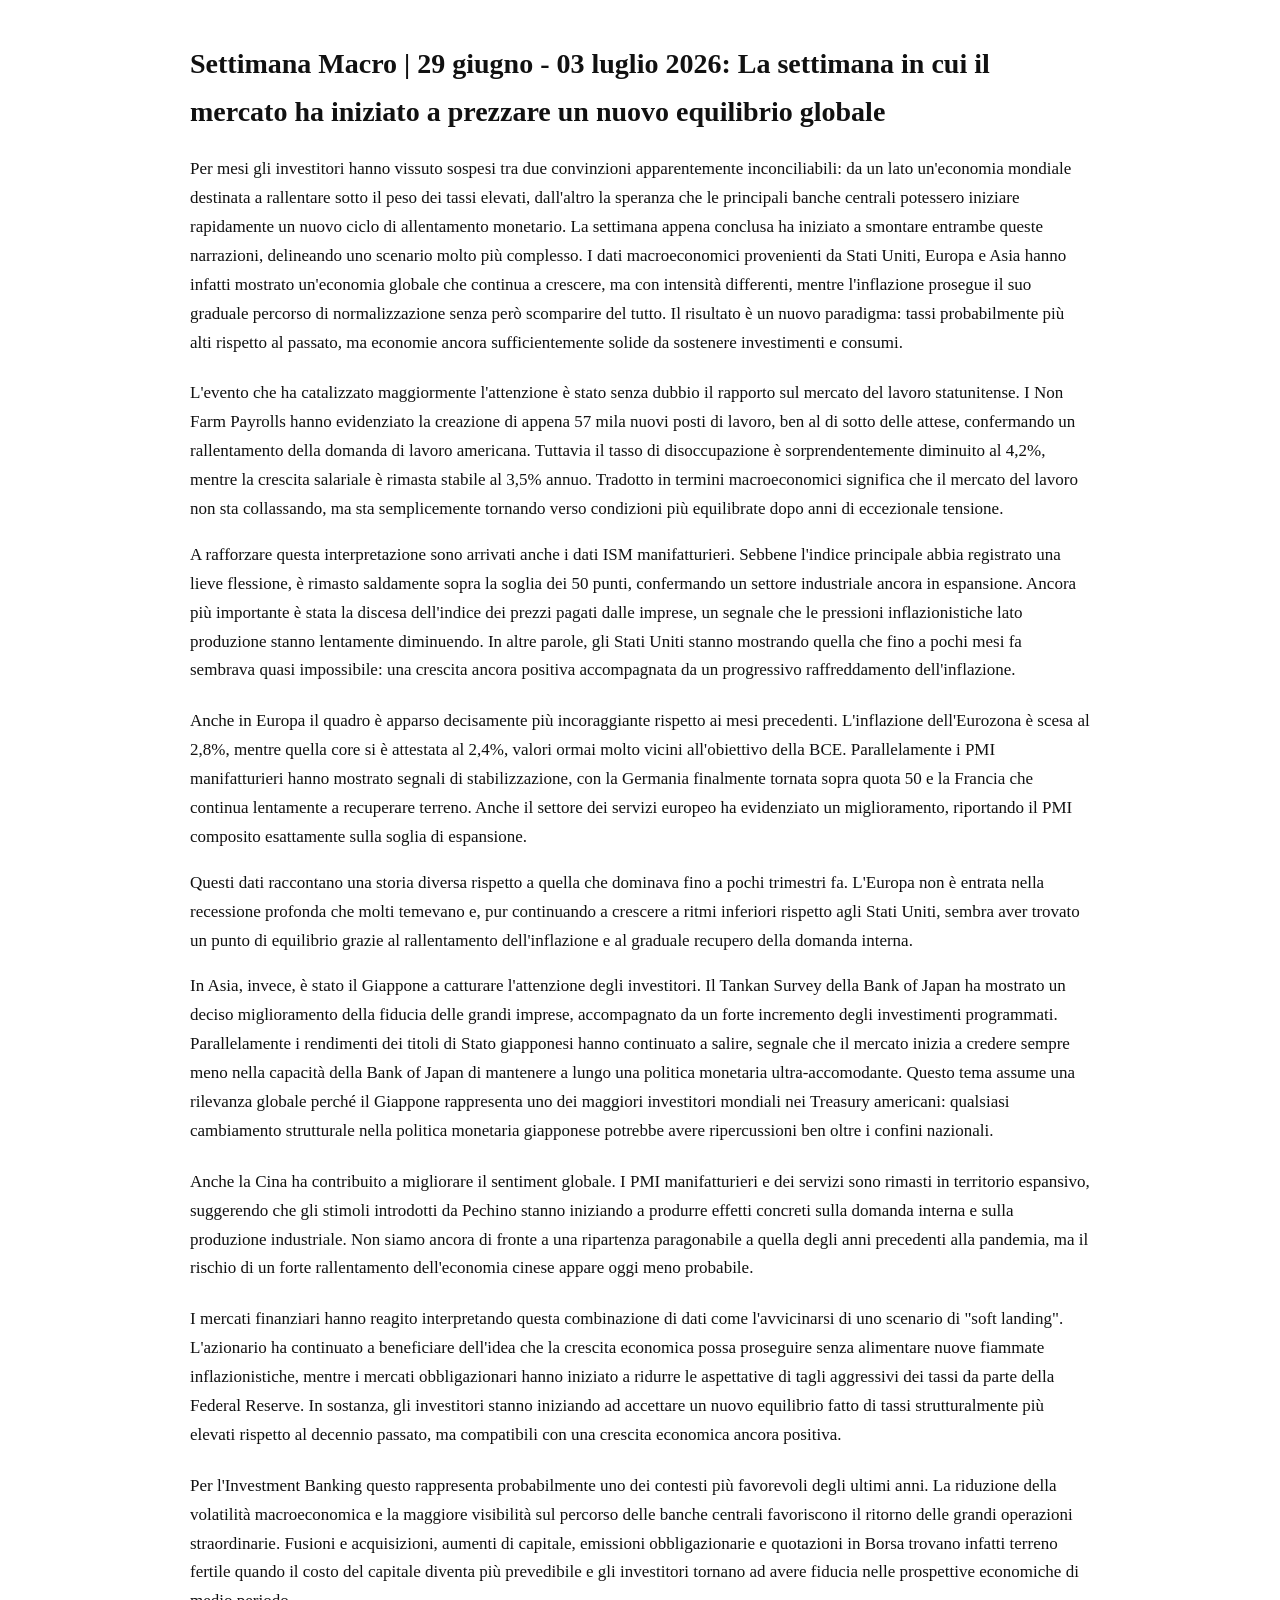
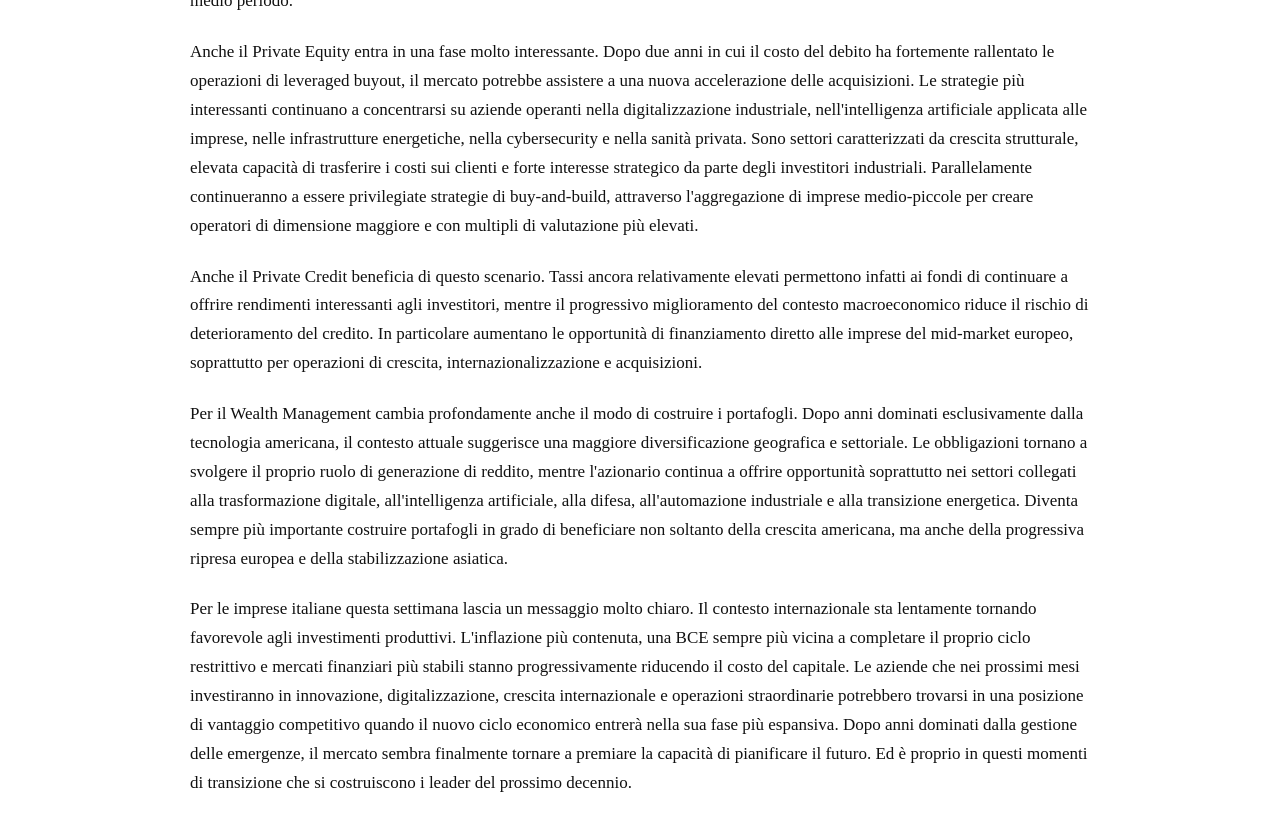
<file: articoli-06-07-2026.html>
<meta charset="UTF-8">
  <meta name="viewport" content="width=device-width, initial-scale=1.0">
  <title>Settimana Macro | 29 giugno - 03 luglio 2026: La settimana in cui il mercato ha iniziato a prezzare un nuovo equilibrio globale</title>
  <style>
    body {
      font-family: Georgia, 'Times New Roman', serif;
      line-height: 1.7;
      max-width: 900px;
      margin: 40px auto;
      padding: 0 20px;
      color: #111;
      background-color: #fff;
    }

    h1 {
      font-size: 28px;
      margin-bottom: 20px;
    }

    p {
      margin-bottom: 16px;
      font-size: 17px;
    }

    .highlight {
      font-weight: 600;
    }

    .section {
      margin-bottom: 22px;
    }

    .quote {
      font-style: italic;
      border-left: 3px solid #ccc;
      padding-left: 12px;
      margin: 18px 0;
    }
  </style>
</head>

<body>

  <h1>Settimana Macro | 29 giugno - 03 luglio 2026: La settimana in cui il mercato ha iniziato a prezzare un nuovo equilibrio globale</h1>

  <div class="section">
    <p>
      Per mesi gli investitori hanno vissuto sospesi tra due convinzioni apparentemente inconciliabili: da un lato un'economia mondiale destinata a rallentare sotto il peso dei tassi elevati, dall'altro la speranza che le principali banche centrali potessero iniziare rapidamente un nuovo ciclo di allentamento monetario. La settimana appena conclusa ha iniziato a smontare entrambe queste narrazioni, delineando uno scenario molto più complesso. I dati macroeconomici provenienti da Stati Uniti, Europa e Asia hanno infatti mostrato un'economia globale che continua a crescere, ma con intensità differenti, mentre l'inflazione prosegue il suo graduale percorso di normalizzazione senza però scomparire del tutto. Il risultato è un nuovo paradigma: tassi probabilmente più alti rispetto al passato, ma economie ancora sufficientemente solide da sostenere investimenti e consumi.
    </p>
  </div>

  <div class="section">
    <p>
      L'evento che ha catalizzato maggiormente l'attenzione è stato senza dubbio il rapporto sul mercato del lavoro statunitense. I Non Farm Payrolls hanno evidenziato la creazione di appena 57 mila nuovi posti di lavoro, ben al di sotto delle attese, confermando un rallentamento della domanda di lavoro americana. Tuttavia il tasso di disoccupazione è sorprendentemente diminuito al 4,2%, mentre la crescita salariale è rimasta stabile al 3,5% annuo. Tradotto in termini macroeconomici significa che il mercato del lavoro non sta collassando, ma sta semplicemente tornando verso condizioni più equilibrate dopo anni di eccezionale tensione.
  <div class="section">
    <p>
      A rafforzare questa interpretazione sono arrivati anche i dati ISM manifatturieri. Sebbene l'indice principale abbia registrato una lieve flessione, è rimasto saldamente sopra la soglia dei 50 punti, confermando un settore industriale ancora in espansione. Ancora più importante è stata la discesa dell'indice dei prezzi pagati dalle imprese, un segnale che le pressioni inflazionistiche lato produzione stanno lentamente diminuendo. In altre parole, gli Stati Uniti stanno mostrando quella che fino a pochi mesi fa sembrava quasi impossibile: una crescita ancora positiva accompagnata da un progressivo raffreddamento dell'inflazione.
  </div>

  <div class="section">
    <p>
      Anche in Europa il quadro è apparso decisamente più incoraggiante rispetto ai mesi precedenti. L'inflazione dell'Eurozona è scesa al 2,8%, mentre quella core si è attestata al 2,4%, valori ormai molto vicini all'obiettivo della BCE. Parallelamente i PMI manifatturieri hanno mostrato segnali di stabilizzazione, con la Germania finalmente tornata sopra quota 50 e la Francia che continua lentamente a recuperare terreno. Anche il settore dei servizi europeo ha evidenziato un miglioramento, riportando il PMI composito esattamente sulla soglia di espansione.

  <div class="section">
    <p>
      Questi dati raccontano una storia diversa rispetto a quella che dominava fino a pochi trimestri fa. L'Europa non è entrata nella recessione profonda che molti temevano e, pur continuando a crescere a ritmi inferiori rispetto agli Stati Uniti, sembra aver trovato un punto di equilibrio grazie al rallentamento dell'inflazione e al graduale recupero della domanda interna.
  <div class="section">
    <p>
      In Asia, invece, è stato il Giappone a catturare l'attenzione degli investitori. Il Tankan Survey della Bank of Japan ha mostrato un deciso miglioramento della fiducia delle grandi imprese, accompagnato da un forte incremento degli investimenti programmati. Parallelamente i rendimenti dei titoli di Stato giapponesi hanno continuato a salire, segnale che il mercato inizia a credere sempre meno nella capacità della Bank of Japan di mantenere a lungo una politica monetaria ultra-accomodante. Questo tema assume una rilevanza globale perché il Giappone rappresenta uno dei maggiori investitori mondiali nei Treasury americani: qualsiasi cambiamento strutturale nella politica monetaria giapponese potrebbe avere ripercussioni ben oltre i confini nazionali.
  </div>

  <div class="section">
    <p>
      Anche la Cina ha contribuito a migliorare il sentiment globale. I PMI manifatturieri e dei servizi sono rimasti in territorio espansivo, suggerendo che gli stimoli introdotti da Pechino stanno iniziando a produrre effetti concreti sulla domanda interna e sulla produzione industriale. Non siamo ancora di fronte a una ripartenza paragonabile a quella degli anni precedenti alla pandemia, ma il rischio di un forte rallentamento dell'economia cinese appare oggi meno probabile.
    </p>
  </div>

  <div class="section">
    <p>
      I mercati finanziari hanno reagito interpretando questa combinazione di dati come l'avvicinarsi di uno scenario di "soft landing". L'azionario ha continuato a beneficiare dell'idea che la crescita economica possa proseguire senza alimentare nuove fiammate inflazionistiche, mentre i mercati obbligazionari hanno iniziato a ridurre le aspettative di tagli aggressivi dei tassi da parte della Federal Reserve. In sostanza, gli investitori stanno iniziando ad accettare un nuovo equilibrio fatto di tassi strutturalmente più elevati rispetto al decennio passato, ma compatibili con una crescita economica ancora positiva.
    </p>
  </div>

  <div class="section">
    <p>
      Per l'Investment Banking questo rappresenta probabilmente uno dei contesti più favorevoli degli ultimi anni. La riduzione della volatilità macroeconomica e la maggiore visibilità sul percorso delle banche centrali favoriscono il ritorno delle grandi operazioni straordinarie. Fusioni e acquisizioni, aumenti di capitale, emissioni obbligazionarie e quotazioni in Borsa trovano infatti terreno fertile quando il costo del capitale diventa più prevedibile e gli investitori tornano ad avere fiducia nelle prospettive economiche di medio periodo.
    </p>
  </div>

  <div class="section">
    <p>
      Anche il Private Equity entra in una fase molto interessante. Dopo due anni in cui il costo del debito ha fortemente rallentato le operazioni di leveraged buyout, il mercato potrebbe assistere a una nuova accelerazione delle acquisizioni. Le strategie più interessanti continuano a concentrarsi su aziende operanti nella digitalizzazione industriale, nell'intelligenza artificiale applicata alle imprese, nelle infrastrutture energetiche, nella cybersecurity e nella sanità privata. Sono settori caratterizzati da crescita strutturale, elevata capacità di trasferire i costi sui clienti e forte interesse strategico da parte degli investitori industriali. Parallelamente continueranno a essere privilegiate strategie di buy-and-build, attraverso l'aggregazione di imprese medio-piccole per creare operatori di dimensione maggiore e con multipli di valutazione più elevati.
   </p>
  </div>
  
  <div class="section">
    <p>
      Anche il Private Credit beneficia di questo scenario. Tassi ancora relativamente elevati permettono infatti ai fondi di continuare a offrire rendimenti interessanti agli investitori, mentre il progressivo miglioramento del contesto macroeconomico riduce il rischio di deterioramento del credito. In particolare aumentano le opportunità di finanziamento diretto alle imprese del mid-market europeo, soprattutto per operazioni di crescita, internazionalizzazione e acquisizioni.
   </p>
  </div>
    
  <div class="section">
    <p>
      Per il Wealth Management cambia profondamente anche il modo di costruire i portafogli. Dopo anni dominati esclusivamente dalla tecnologia americana, il contesto attuale suggerisce una maggiore diversificazione geografica e settoriale. Le obbligazioni tornano a svolgere il proprio ruolo di generazione di reddito, mentre l'azionario continua a offrire opportunità soprattutto nei settori collegati alla trasformazione digitale, all'intelligenza artificiale, alla difesa, all'automazione industriale e alla transizione energetica. Diventa sempre più importante costruire portafogli in grado di beneficiare non soltanto della crescita americana, ma anche della progressiva ripresa europea e della stabilizzazione asiatica.
   </p>
  </div>
      
  <div class="section">
    <p>
      Per le imprese italiane questa settimana lascia un messaggio molto chiaro. Il contesto internazionale sta lentamente tornando favorevole agli investimenti produttivi. L'inflazione più contenuta, una BCE sempre più vicina a completare il proprio ciclo restrittivo e mercati finanziari più stabili stanno progressivamente riducendo il costo del capitale. Le aziende che nei prossimi mesi investiranno in innovazione, digitalizzazione, crescita internazionale e operazioni straordinarie potrebbero trovarsi in una posizione di vantaggio competitivo quando il nuovo ciclo economico entrerà nella sua fase più espansiva. Dopo anni dominati dalla gestione delle emergenze, il mercato sembra finalmente tornare a premiare la capacità di pianificare il futuro. Ed è proprio in questi momenti di transizione che si costruiscono i leader del prossimo decennio.
  </div>
</file>
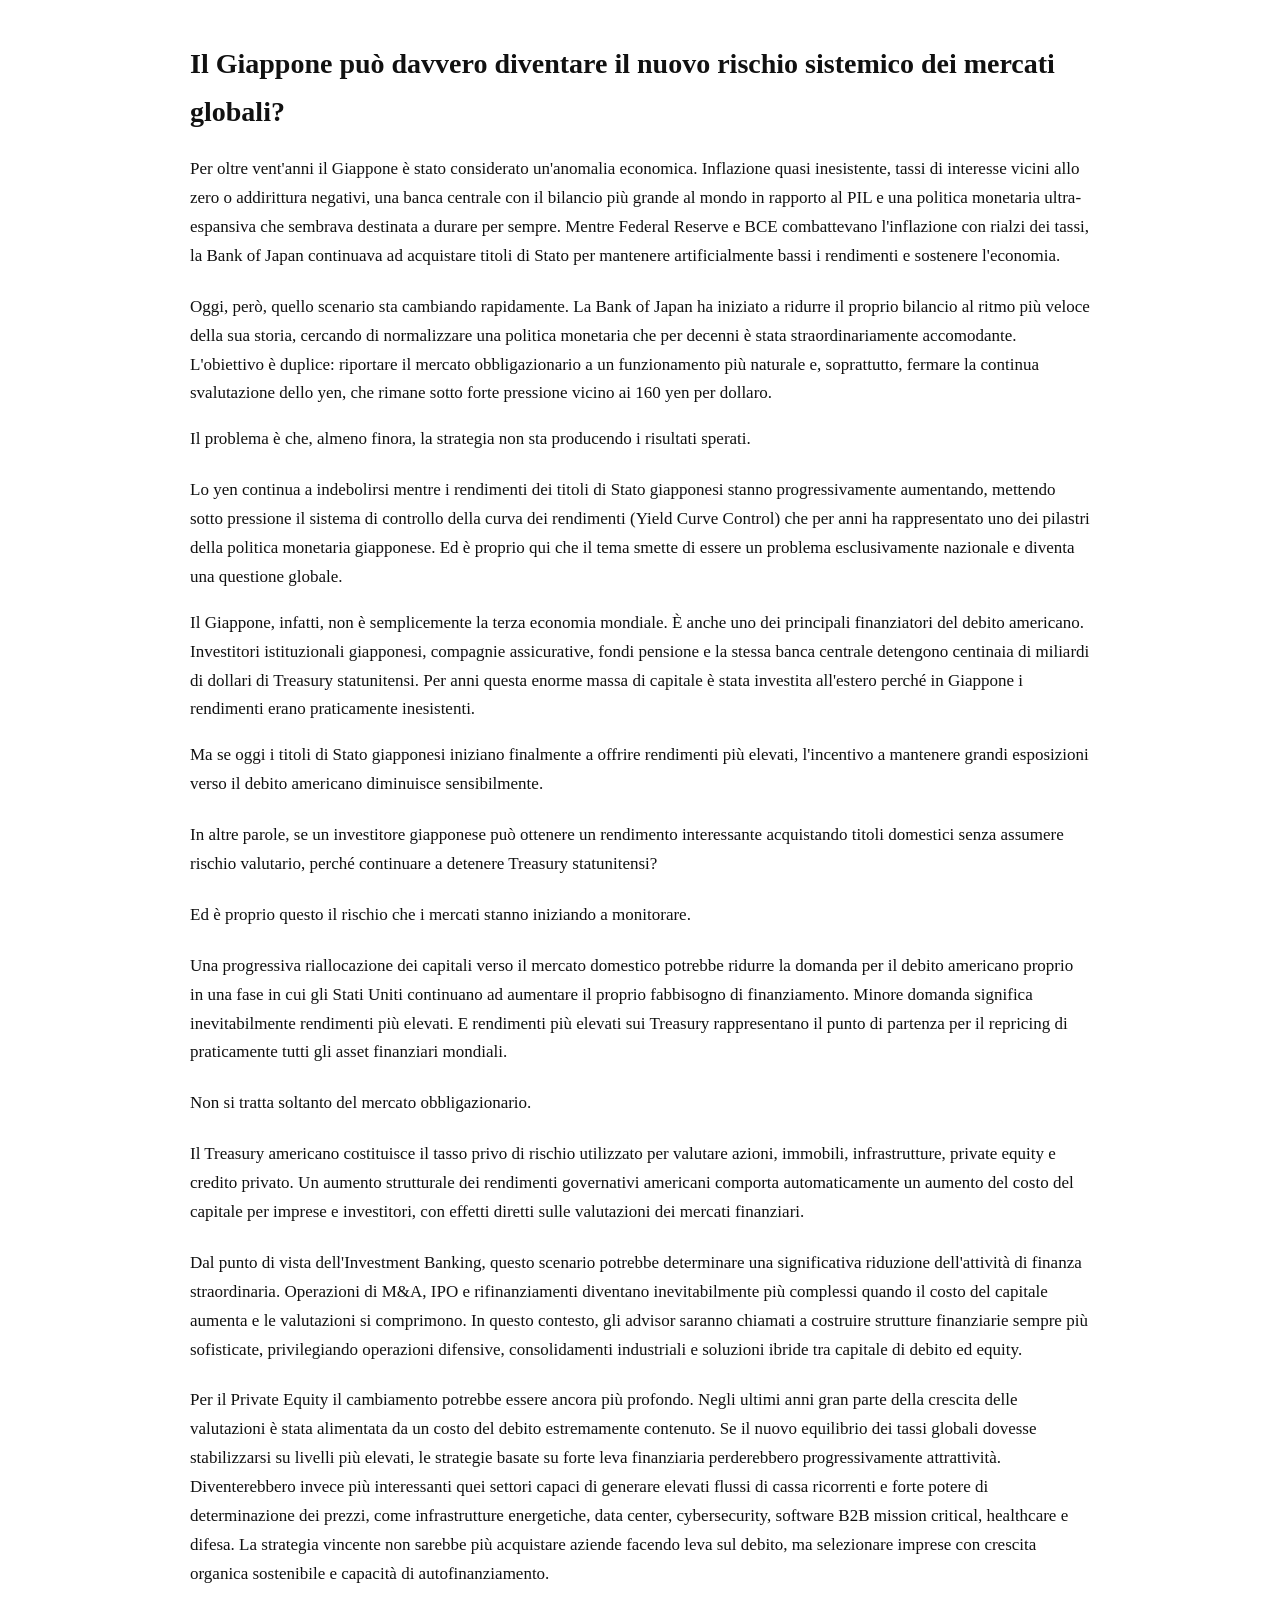
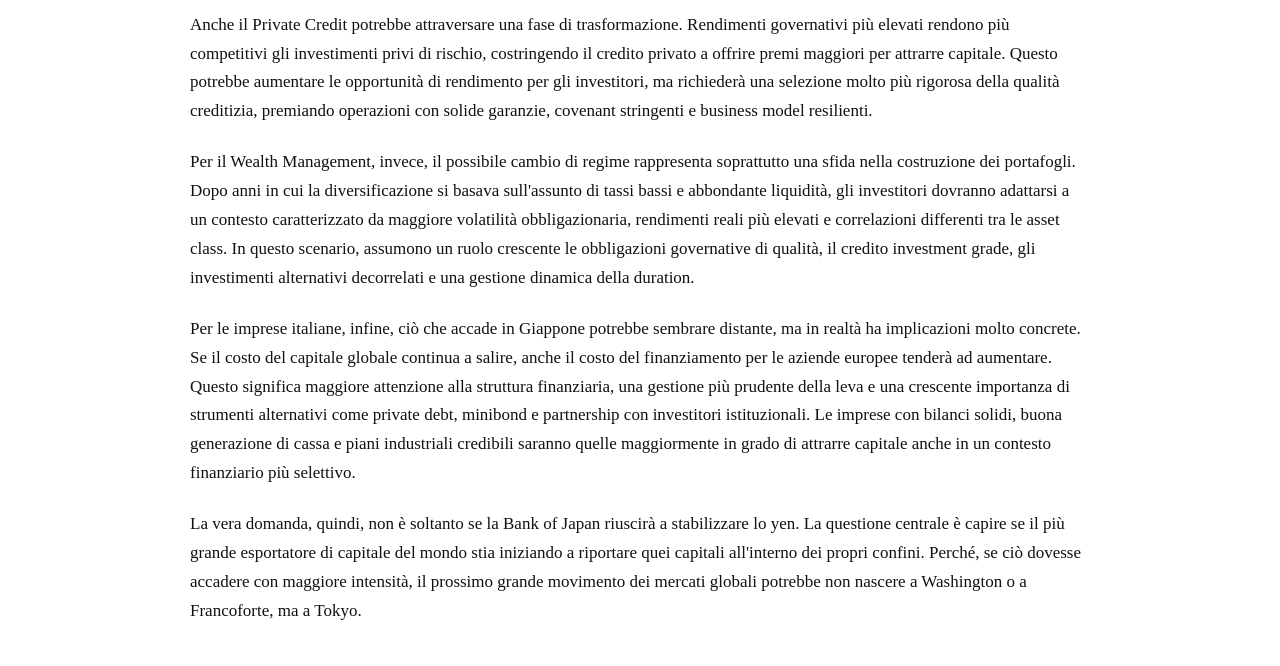
<file: articoli-08-07-2026.html>
<meta charset="UTF-8">
  <meta name="viewport" content="width=device-width, initial-scale=1.0">
  <title>Il Giappone può davvero diventare il nuovo rischio sistemico dei mercati globali?</title>
  <style>
    body {
      font-family: Georgia, 'Times New Roman', serif;
      line-height: 1.7;
      max-width: 900px;
      margin: 40px auto;
      padding: 0 20px;
      color: #111;
      background-color: #fff;
    }

    h1 {
      font-size: 28px;
      margin-bottom: 20px;
    }

    p {
      margin-bottom: 16px;
      font-size: 17px;
    }

    .highlight {
      font-weight: 600;
    }

    .section {
      margin-bottom: 22px;
    }

    .quote {
      font-style: italic;
      border-left: 3px solid #ccc;
      padding-left: 12px;
      margin: 18px 0;
    }
  </style>
</head>

<body>

  <h1>Il Giappone può davvero diventare il nuovo rischio sistemico dei mercati globali?</h1>

  <div class="section">
    <p>
      Per oltre vent'anni il Giappone è stato considerato un'anomalia economica. Inflazione quasi inesistente, tassi di interesse vicini allo zero o addirittura negativi, una banca centrale con il bilancio più grande al mondo in rapporto al PIL e una politica monetaria ultra-espansiva che sembrava destinata a durare per sempre. Mentre Federal Reserve e BCE combattevano l'inflazione con rialzi dei tassi, la Bank of Japan continuava ad acquistare titoli di Stato per mantenere artificialmente bassi i rendimenti e sostenere l'economia.
    </p>
  </div>

  <div class="section">
    <p>
      Oggi, però, quello scenario sta cambiando rapidamente. La Bank of Japan ha iniziato a ridurre il proprio bilancio al ritmo più veloce della sua storia, cercando di normalizzare una politica monetaria che per decenni è stata straordinariamente accomodante. L'obiettivo è duplice: riportare il mercato obbligazionario a un funzionamento più naturale e, soprattutto, fermare la continua svalutazione dello yen, che rimane sotto forte pressione vicino ai 160 yen per dollaro.
  <div class="section">
    <p>
      Il problema è che, almeno finora, la strategia non sta producendo i risultati sperati.
  </div>

  <div class="section">
    <p>
      Lo yen continua a indebolirsi mentre i rendimenti dei titoli di Stato giapponesi stanno progressivamente aumentando, mettendo sotto pressione il sistema di controllo della curva dei rendimenti (Yield Curve Control) che per anni ha rappresentato uno dei pilastri della politica monetaria giapponese. Ed è proprio qui che il tema smette di essere un problema esclusivamente nazionale e diventa una questione globale.

  <div class="section">
    <p>
      Il Giappone, infatti, non è semplicemente la terza economia mondiale. È anche uno dei principali finanziatori del debito americano. Investitori istituzionali giapponesi, compagnie assicurative, fondi pensione e la stessa banca centrale detengono centinaia di miliardi di dollari di Treasury statunitensi. Per anni questa enorme massa di capitale è stata investita all'estero perché in Giappone i rendimenti erano praticamente inesistenti.
  <div class="section">
    <p>
      Ma se oggi i titoli di Stato giapponesi iniziano finalmente a offrire rendimenti più elevati, l'incentivo a mantenere grandi esposizioni verso il debito americano diminuisce sensibilmente.
  </div>

  <div class="section">
    <p>
      In altre parole, se un investitore giapponese può ottenere un rendimento interessante acquistando titoli domestici senza assumere rischio valutario, perché continuare a detenere Treasury statunitensi?
    </p>
  </div>

  <div class="section">
    <p>
      Ed è proprio questo il rischio che i mercati stanno iniziando a monitorare.
    </p>
  </div>

  <div class="section">
    <p>
      Una progressiva riallocazione dei capitali verso il mercato domestico potrebbe ridurre la domanda per il debito americano proprio in una fase in cui gli Stati Uniti continuano ad aumentare il proprio fabbisogno di finanziamento. Minore domanda significa inevitabilmente rendimenti più elevati. E rendimenti più elevati sui Treasury rappresentano il punto di partenza per il repricing di praticamente tutti gli asset finanziari mondiali.
    </p>
  </div>

  <div class="section">
    <p>
      Non si tratta soltanto del mercato obbligazionario.
   </p>
  </div>
  
  <div class="section">
    <p>
      Il Treasury americano costituisce il tasso privo di rischio utilizzato per valutare azioni, immobili, infrastrutture, private equity e credito privato. Un aumento strutturale dei rendimenti governativi americani comporta automaticamente un aumento del costo del capitale per imprese e investitori, con effetti diretti sulle valutazioni dei mercati finanziari.
   </p>
  </div>
    
  <div class="section">
    <p>
      Dal punto di vista dell'Investment Banking, questo scenario potrebbe determinare una significativa riduzione dell'attività di finanza straordinaria. Operazioni di M&A, IPO e rifinanziamenti diventano inevitabilmente più complessi quando il costo del capitale aumenta e le valutazioni si comprimono. In questo contesto, gli advisor saranno chiamati a costruire strutture finanziarie sempre più sofisticate, privilegiando operazioni difensive, consolidamenti industriali e soluzioni ibride tra capitale di debito ed equity.
   </p>
  </div>
      
  <div class="section">
    <p>
      Per il Private Equity il cambiamento potrebbe essere ancora più profondo. Negli ultimi anni gran parte della crescita delle valutazioni è stata alimentata da un costo del debito estremamente contenuto. Se il nuovo equilibrio dei tassi globali dovesse stabilizzarsi su livelli più elevati, le strategie basate su forte leva finanziaria perderebbero progressivamente attrattività. Diventerebbero invece più interessanti quei settori capaci di generare elevati flussi di cassa ricorrenti e forte potere di determinazione dei prezzi, come infrastrutture energetiche, data center, cybersecurity, software B2B mission critical, healthcare e difesa. La strategia vincente non sarebbe più acquistare aziende facendo leva sul debito, ma selezionare imprese con crescita organica sostenibile e capacità di autofinanziamento.
     </p>
  </div>
        
  <div class="section">
    <p>
      Anche il Private Credit potrebbe attraversare una fase di trasformazione. Rendimenti governativi più elevati rendono più competitivi gli investimenti privi di rischio, costringendo il credito privato a offrire premi maggiori per attrarre capitale. Questo potrebbe aumentare le opportunità di rendimento per gli investitori, ma richiederà una selezione molto più rigorosa della qualità creditizia, premiando operazioni con solide garanzie, covenant stringenti e business model resilienti.
     </p>
  </div>
          
  <div class="section">
    <p>
      Per il Wealth Management, invece, il possibile cambio di regime rappresenta soprattutto una sfida nella costruzione dei portafogli. Dopo anni in cui la diversificazione si basava sull'assunto di tassi bassi e abbondante liquidità, gli investitori dovranno adattarsi a un contesto caratterizzato da maggiore volatilità obbligazionaria, rendimenti reali più elevati e correlazioni differenti tra le asset class. In questo scenario, assumono un ruolo crescente le obbligazioni governative di qualità, il credito investment grade, gli investimenti alternativi decorrelati e una gestione dinamica della duration.
    </p>
  </div>
            
  <div class="section">
    <p>
      Per le imprese italiane, infine, ciò che accade in Giappone potrebbe sembrare distante, ma in realtà ha implicazioni molto concrete. Se il costo del capitale globale continua a salire, anche il costo del finanziamento per le aziende europee tenderà ad aumentare. Questo significa maggiore attenzione alla struttura finanziaria, una gestione più prudente della leva e una crescente importanza di strumenti alternativi come private debt, minibond e partnership con investitori istituzionali. Le imprese con bilanci solidi, buona generazione di cassa e piani industriali credibili saranno quelle maggiormente in grado di attrarre capitale anche in un contesto finanziario più selettivo.
     </p>
  </div>
              
  <div class="section">
    <p>
     La vera domanda, quindi, non è soltanto se la Bank of Japan riuscirà a stabilizzare lo yen. La questione centrale è capire se il più grande esportatore di capitale del mondo stia iniziando a riportare quei capitali all'interno dei propri confini. Perché, se ciò dovesse accadere con maggiore intensità, il prossimo grande movimento dei mercati globali potrebbe non nascere a Washington o a Francoforte, ma a Tokyo.
   </p>
  </div>
</file>
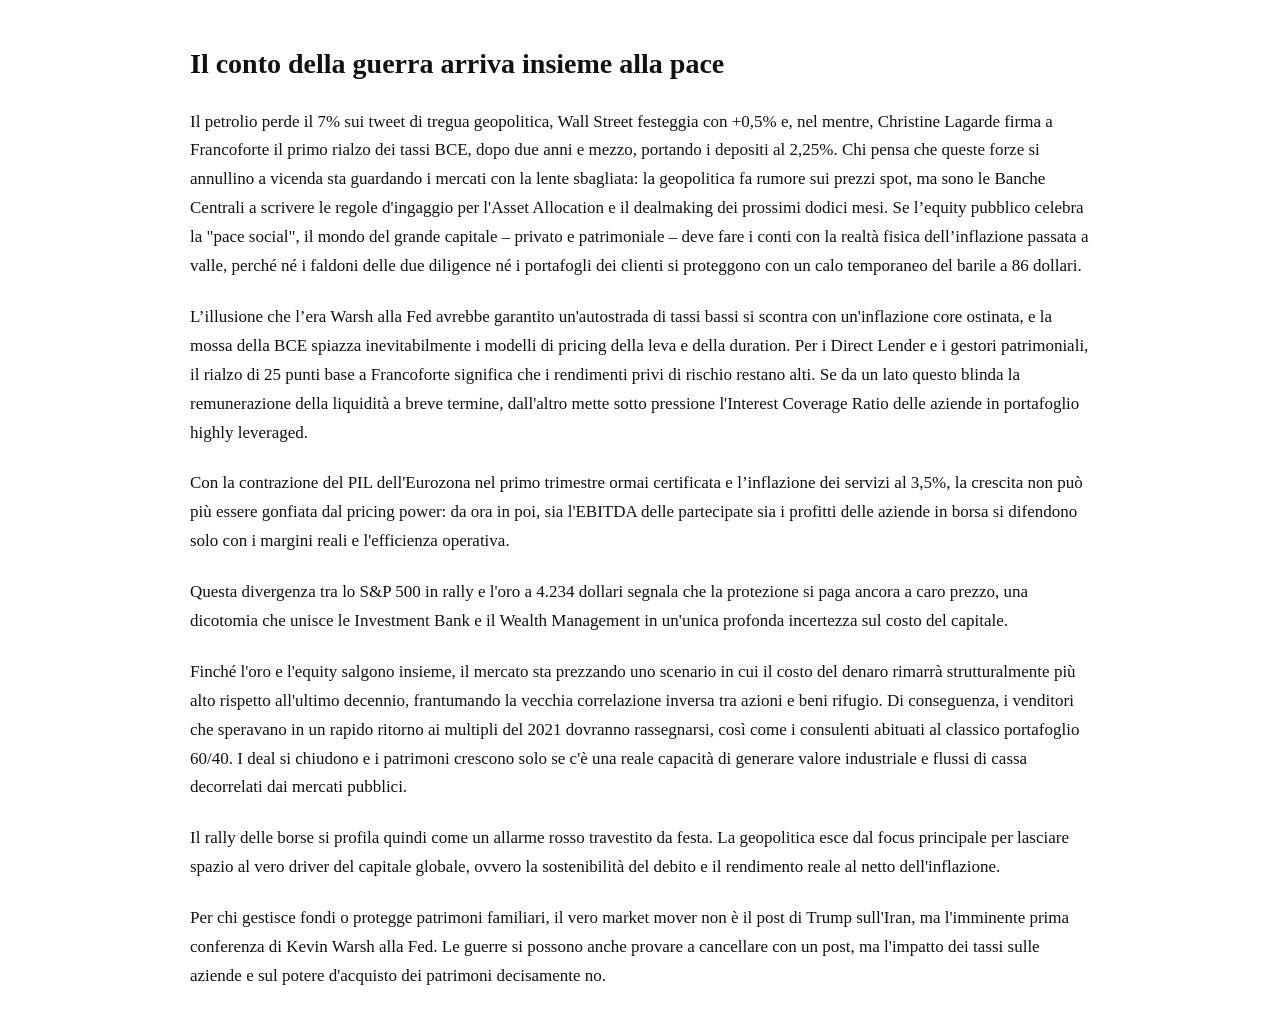
<file: articoli-12-06-2026.html>
<!DOCTYPE html>
<html lang="it">
<head>
  <meta charset="UTF-8">
  <meta name="viewport" content="width=device-width, initial-scale=1.0">
  <title>Il conto della guerra arriva insieme alla pace</title>

  <style>
    body {
      font-family: Georgia, 'Times New Roman', serif;
      line-height: 1.7;
      max-width: 900px;
      margin: 40px auto;
      padding: 0 20px;
      color: #111;
      background-color: #fff;
    }

    h1 {
      font-size: 28px;
      margin-bottom: 20px;
    }

    p {
      margin-bottom: 16px;
      font-size: 17px;
    }

    .section {
      margin-bottom: 22px;
    }
  </style>
</head>

<body>

  <h1>Il conto della guerra arriva insieme alla pace</h1>

  <div class="section">
    <p>
      Il petrolio perde il 7% sui tweet di tregua geopolitica, Wall Street festeggia con +0,5% e, nel mentre, Christine Lagarde firma a Francoforte il primo rialzo dei tassi BCE, dopo due anni e mezzo, portando i depositi al 2,25%. Chi pensa che queste forze si annullino a vicenda sta guardando i mercati con la lente sbagliata: la geopolitica fa rumore sui prezzi spot, ma sono le Banche Centrali a scrivere le regole d'ingaggio per l'Asset Allocation e il dealmaking dei prossimi dodici mesi. Se l’equity pubblico celebra la "pace social", il mondo del grande capitale – privato e patrimoniale – deve fare i conti con la realtà fisica dell’inflazione passata a valle, perché né i faldoni delle due diligence né i portafogli dei clienti si proteggono con un calo temporaneo del barile a 86 dollari.
    </p>
  </div>

  <div class="section">
    <p>
      L’illusione che l’era Warsh alla Fed avrebbe garantito un'autostrada di tassi bassi si scontra con un'inflazione core ostinata, e la mossa della BCE spiazza inevitabilmente i modelli di pricing della leva e della duration. Per i Direct Lender e i gestori patrimoniali, il rialzo di 25 punti base a Francoforte significa che i rendimenti privi di rischio restano alti. Se da un lato questo blinda la remunerazione della liquidità a breve termine, dall'altro mette sotto pressione l'Interest Coverage Ratio delle aziende in portafoglio highly leveraged.
  </div>

  <div class="section">
    <p>
      Con la contrazione del PIL dell'Eurozona nel primo trimestre ormai certificata e l’inflazione dei servizi al 3,5%, la crescita non può più essere gonfiata dal pricing power: da ora in poi, sia l'EBITDA delle partecipate sia i profitti delle aziende in borsa si difendono solo con i margini reali e l'efficienza operativa.
    </p>
  </div>

  <div class="section">
    <p>
      Questa divergenza tra lo S&P 500 in rally e l'oro a 4.234 dollari segnala che la protezione si paga ancora a caro prezzo, una dicotomia che unisce le Investment Bank e il Wealth Management in un'unica profonda incertezza sul costo del capitale.
    </p>
  </div>

  <div class="section">
    <p>
      Finché l'oro e l'equity salgono insieme, il mercato sta prezzando uno scenario in cui il costo del denaro rimarrà strutturalmente più alto rispetto all'ultimo decennio, frantumando la vecchia correlazione inversa tra azioni e beni rifugio. Di conseguenza, i venditori che speravano in un rapido ritorno ai multipli del 2021 dovranno rassegnarsi, così come i consulenti abituati al classico portafoglio 60/40. I deal si chiudono e i patrimoni crescono solo se c'è una reale capacità di generare valore industriale e flussi di cassa decorrelati dai mercati pubblici.
    </p>
  </div>

  <div class="section">
    <p>
      Il rally delle borse si profila quindi come un allarme rosso travestito da festa. La geopolitica esce dal focus principale per lasciare spazio al vero driver del capitale globale, ovvero la sostenibilità del debito e il rendimento reale al netto dell'inflazione.
    </p>
  </div>

  <div class="section">
    <p>
      Per chi gestisce fondi o protegge patrimoni familiari, il vero market mover non è il post di Trump sull'Iran, ma l'imminente prima conferenza di Kevin Warsh alla Fed. Le guerre si possono anche provare a cancellare con un post, ma l'impatto dei tassi sulle aziende e sul potere d'acquisto dei patrimoni decisamente no.
    </p>
  </div>

</body>
</html>
</file>
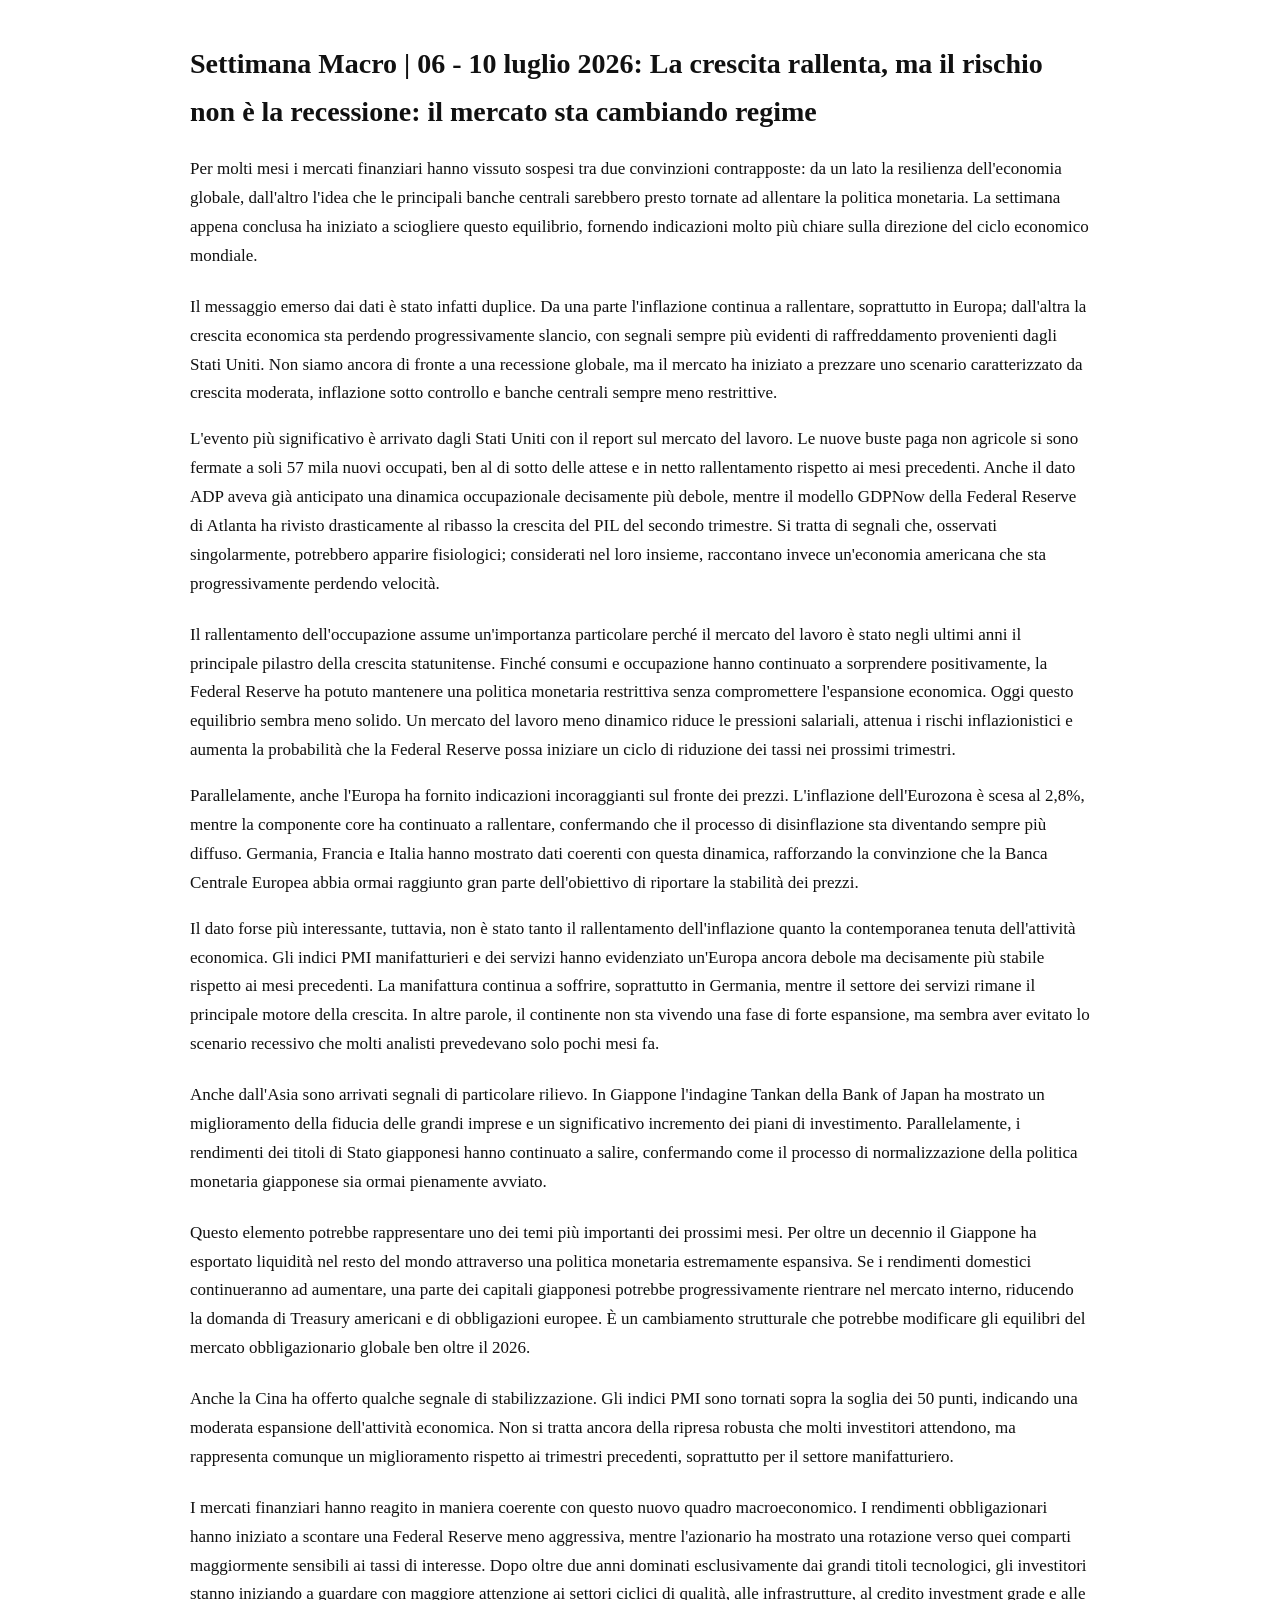
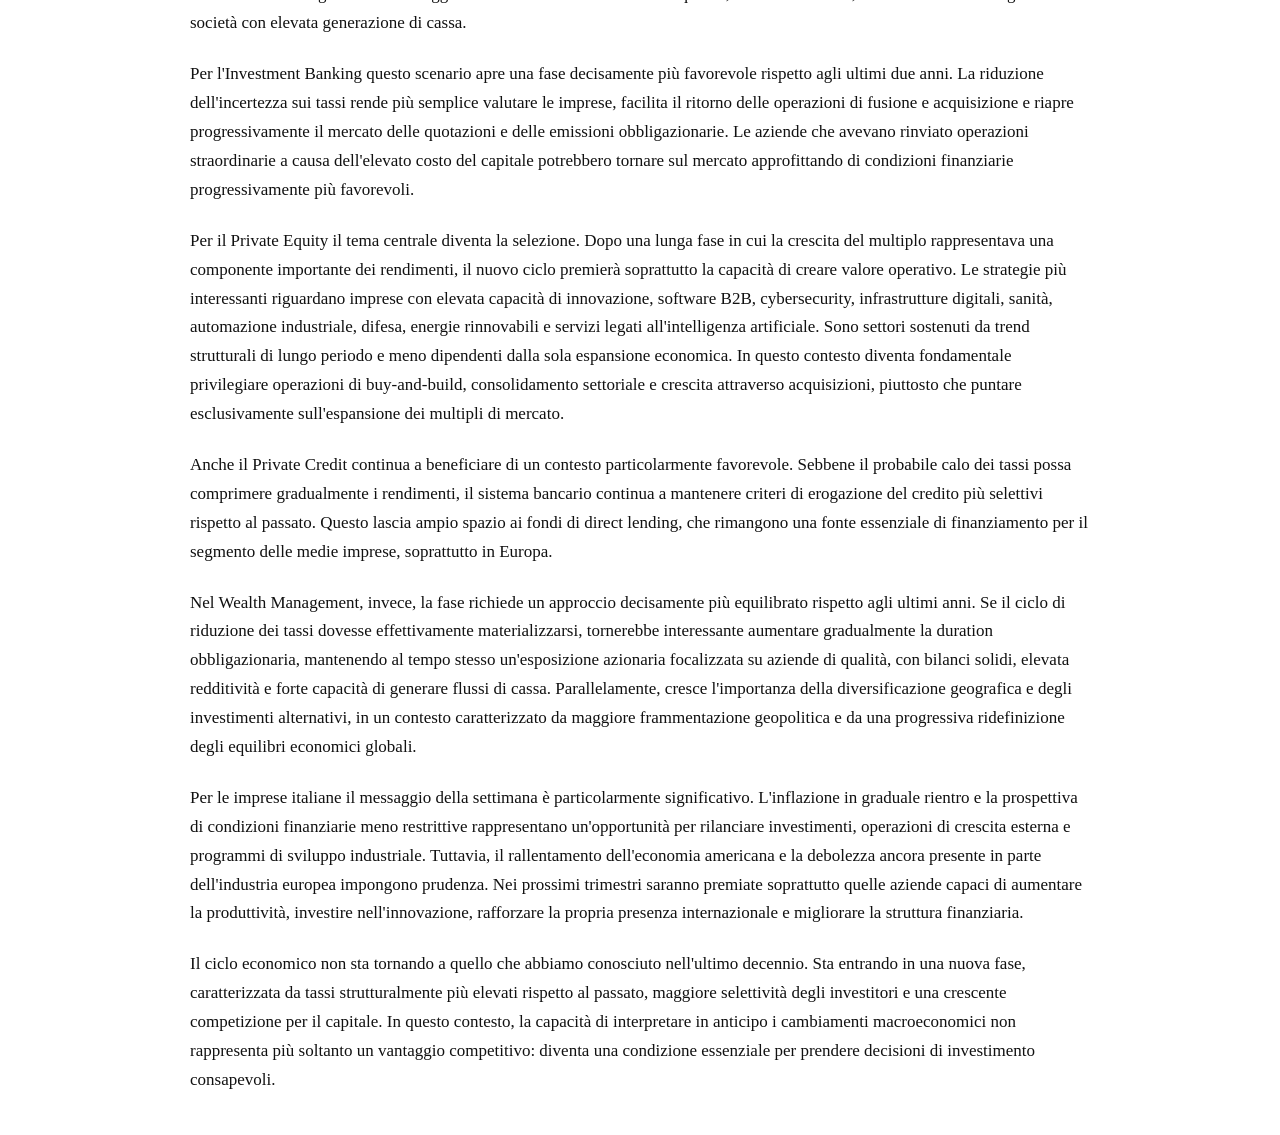
<file: articoli-13-07-2026.html>
<meta charset="UTF-8">
  <meta name="viewport" content="width=device-width, initial-scale=1.0">
  <title>Settimana Macro | 06 - 10 luglio 2026: La crescita rallenta, ma il rischio non è la recessione: il mercato sta cambiando regime</title>
  <style>
    body {
      font-family: Georgia, 'Times New Roman', serif;
      line-height: 1.7;
      max-width: 900px;
      margin: 40px auto;
      padding: 0 20px;
      color: #111;
      background-color: #fff;
    }

    h1 {
      font-size: 28px;
      margin-bottom: 20px;
    }

    p {
      margin-bottom: 16px;
      font-size: 17px;
    }

    .highlight {
      font-weight: 600;
    }

    .section {
      margin-bottom: 22px;
    }

    .quote {
      font-style: italic;
      border-left: 3px solid #ccc;
      padding-left: 12px;
      margin: 18px 0;
    }
  </style>
</head>

<body>

  <h1>Settimana Macro | 06 - 10 luglio 2026: La crescita rallenta, ma il rischio non è la recessione: il mercato sta cambiando regime</h1>

  <div class="section">
    <p>
      Per molti mesi i mercati finanziari hanno vissuto sospesi tra due convinzioni contrapposte: da un lato la resilienza dell'economia globale, dall'altro l'idea che le principali banche centrali sarebbero presto tornate ad allentare la politica monetaria. La settimana appena conclusa ha iniziato a sciogliere questo equilibrio, fornendo indicazioni molto più chiare sulla direzione del ciclo economico mondiale.
    </p>
  </div>

  <div class="section">
    <p>
      Il messaggio emerso dai dati è stato infatti duplice. Da una parte l'inflazione continua a rallentare, soprattutto in Europa; dall'altra la crescita economica sta perdendo progressivamente slancio, con segnali sempre più evidenti di raffreddamento provenienti dagli Stati Uniti. Non siamo ancora di fronte a una recessione globale, ma il mercato ha iniziato a prezzare uno scenario caratterizzato da crescita moderata, inflazione sotto controllo e banche centrali sempre meno restrittive.
  <div class="section">
    <p>
      L'evento più significativo è arrivato dagli Stati Uniti con il report sul mercato del lavoro. Le nuove buste paga non agricole si sono fermate a soli 57 mila nuovi occupati, ben al di sotto delle attese e in netto rallentamento rispetto ai mesi precedenti. Anche il dato ADP aveva già anticipato una dinamica occupazionale decisamente più debole, mentre il modello GDPNow della Federal Reserve di Atlanta ha rivisto drasticamente al ribasso la crescita del PIL del secondo trimestre. Si tratta di segnali che, osservati singolarmente, potrebbero apparire fisiologici; considerati nel loro insieme, raccontano invece un'economia americana che sta progressivamente perdendo velocità.
  </div>

  <div class="section">
    <p>
      Il rallentamento dell'occupazione assume un'importanza particolare perché il mercato del lavoro è stato negli ultimi anni il principale pilastro della crescita statunitense. Finché consumi e occupazione hanno continuato a sorprendere positivamente, la Federal Reserve ha potuto mantenere una politica monetaria restrittiva senza compromettere l'espansione economica. Oggi questo equilibrio sembra meno solido. Un mercato del lavoro meno dinamico riduce le pressioni salariali, attenua i rischi inflazionistici e aumenta la probabilità che la Federal Reserve possa iniziare un ciclo di riduzione dei tassi nei prossimi trimestri.

  <div class="section">
    <p>
      Parallelamente, anche l'Europa ha fornito indicazioni incoraggianti sul fronte dei prezzi. L'inflazione dell'Eurozona è scesa al 2,8%, mentre la componente core ha continuato a rallentare, confermando che il processo di disinflazione sta diventando sempre più diffuso. Germania, Francia e Italia hanno mostrato dati coerenti con questa dinamica, rafforzando la convinzione che la Banca Centrale Europea abbia ormai raggiunto gran parte dell'obiettivo di riportare la stabilità dei prezzi.
    <p>
      Il dato forse più interessante, tuttavia, non è stato tanto il rallentamento dell'inflazione quanto la contemporanea tenuta dell'attività economica. Gli indici PMI manifatturieri e dei servizi hanno evidenziato un'Europa ancora debole ma decisamente più stabile rispetto ai mesi precedenti. La manifattura continua a soffrire, soprattutto in Germania, mentre il settore dei servizi rimane il principale motore della crescita. In altre parole, il continente non sta vivendo una fase di forte espansione, ma sembra aver evitato lo scenario recessivo che molti analisti prevedevano solo pochi mesi fa.
  </div>

  <div class="section">
    <p>
      Anche dall'Asia sono arrivati segnali di particolare rilievo. In Giappone l'indagine Tankan della Bank of Japan ha mostrato un miglioramento della fiducia delle grandi imprese e un significativo incremento dei piani di investimento. Parallelamente, i rendimenti dei titoli di Stato giapponesi hanno continuato a salire, confermando come il processo di normalizzazione della politica monetaria giapponese sia ormai pienamente avviato.
    </p>
  </div>

  <div class="section">
    <p>
      Questo elemento potrebbe rappresentare uno dei temi più importanti dei prossimi mesi. Per oltre un decennio il Giappone ha esportato liquidità nel resto del mondo attraverso una politica monetaria estremamente espansiva. Se i rendimenti domestici continueranno ad aumentare, una parte dei capitali giapponesi potrebbe progressivamente rientrare nel mercato interno, riducendo la domanda di Treasury americani e di obbligazioni europee. È un cambiamento strutturale che potrebbe modificare gli equilibri del mercato obbligazionario globale ben oltre il 2026.
    </p>
  </div>

  <div class="section">
    <p>
      Anche la Cina ha offerto qualche segnale di stabilizzazione. Gli indici PMI sono tornati sopra la soglia dei 50 punti, indicando una moderata espansione dell'attività economica. Non si tratta ancora della ripresa robusta che molti investitori attendono, ma rappresenta comunque un miglioramento rispetto ai trimestri precedenti, soprattutto per il settore manifatturiero.
    </p>
  </div>

  <div class="section">
    <p>
      I mercati finanziari hanno reagito in maniera coerente con questo nuovo quadro macroeconomico. I rendimenti obbligazionari hanno iniziato a scontare una Federal Reserve meno aggressiva, mentre l'azionario ha mostrato una rotazione verso quei comparti maggiormente sensibili ai tassi di interesse. Dopo oltre due anni dominati esclusivamente dai grandi titoli tecnologici, gli investitori stanno iniziando a guardare con maggiore attenzione ai settori ciclici di qualità, alle infrastrutture, al credito investment grade e alle società con elevata generazione di cassa.
   </p>
  </div>
  
  <div class="section">
    <p>
      Per l'Investment Banking questo scenario apre una fase decisamente più favorevole rispetto agli ultimi due anni. La riduzione dell'incertezza sui tassi rende più semplice valutare le imprese, facilita il ritorno delle operazioni di fusione e acquisizione e riapre progressivamente il mercato delle quotazioni e delle emissioni obbligazionarie. Le aziende che avevano rinviato operazioni straordinarie a causa dell'elevato costo del capitale potrebbero tornare sul mercato approfittando di condizioni finanziarie progressivamente più favorevoli.
   </p>
  </div>
    
  <div class="section">
    <p>
      Per il Private Equity il tema centrale diventa la selezione. Dopo una lunga fase in cui la crescita del multiplo rappresentava una componente importante dei rendimenti, il nuovo ciclo premierà soprattutto la capacità di creare valore operativo. Le strategie più interessanti riguardano imprese con elevata capacità di innovazione, software B2B, cybersecurity, infrastrutture digitali, sanità, automazione industriale, difesa, energie rinnovabili e servizi legati all'intelligenza artificiale. Sono settori sostenuti da trend strutturali di lungo periodo e meno dipendenti dalla sola espansione economica. In questo contesto diventa fondamentale privilegiare operazioni di buy-and-build, consolidamento settoriale e crescita attraverso acquisizioni, piuttosto che puntare esclusivamente sull'espansione dei multipli di mercato.
   </p>
  </div>
      
  <div class="section">
    <p>
      Anche il Private Credit continua a beneficiare di un contesto particolarmente favorevole. Sebbene il probabile calo dei tassi possa comprimere gradualmente i rendimenti, il sistema bancario continua a mantenere criteri di erogazione del credito più selettivi rispetto al passato. Questo lascia ampio spazio ai fondi di direct lending, che rimangono una fonte essenziale di finanziamento per il segmento delle medie imprese, soprattutto in Europa.
     </p>
  </div>
        
  <div class="section">
    <p>
      Nel Wealth Management, invece, la fase richiede un approccio decisamente più equilibrato rispetto agli ultimi anni. Se il ciclo di riduzione dei tassi dovesse effettivamente materializzarsi, tornerebbe interessante aumentare gradualmente la duration obbligazionaria, mantenendo al tempo stesso un'esposizione azionaria focalizzata su aziende di qualità, con bilanci solidi, elevata redditività e forte capacità di generare flussi di cassa. Parallelamente, cresce l'importanza della diversificazione geografica e degli investimenti alternativi, in un contesto caratterizzato da maggiore frammentazione geopolitica e da una progressiva ridefinizione degli equilibri economici globali.
     </p>
  </div>
          
  <div class="section">
    <p>
      Per le imprese italiane il messaggio della settimana è particolarmente significativo. L'inflazione in graduale rientro e la prospettiva di condizioni finanziarie meno restrittive rappresentano un'opportunità per rilanciare investimenti, operazioni di crescita esterna e programmi di sviluppo industriale. Tuttavia, il rallentamento dell'economia americana e la debolezza ancora presente in parte dell'industria europea impongono prudenza. Nei prossimi trimestri saranno premiate soprattutto quelle aziende capaci di aumentare la produttività, investire nell'innovazione, rafforzare la propria presenza internazionale e migliorare la struttura finanziaria.
    </p>
  </div>
            
  <div class="section">
    <p>
      Il ciclo economico non sta tornando a quello che abbiamo conosciuto nell'ultimo decennio. Sta entrando in una nuova fase, caratterizzata da tassi strutturalmente più elevati rispetto al passato, maggiore selettività degli investitori e una crescente competizione per il capitale. In questo contesto, la capacità di interpretare in anticipo i cambiamenti macroeconomici non rappresenta più soltanto un vantaggio competitivo: diventa una condizione essenziale per prendere decisioni di investimento consapevoli.
     </p>
  </div>
</file>
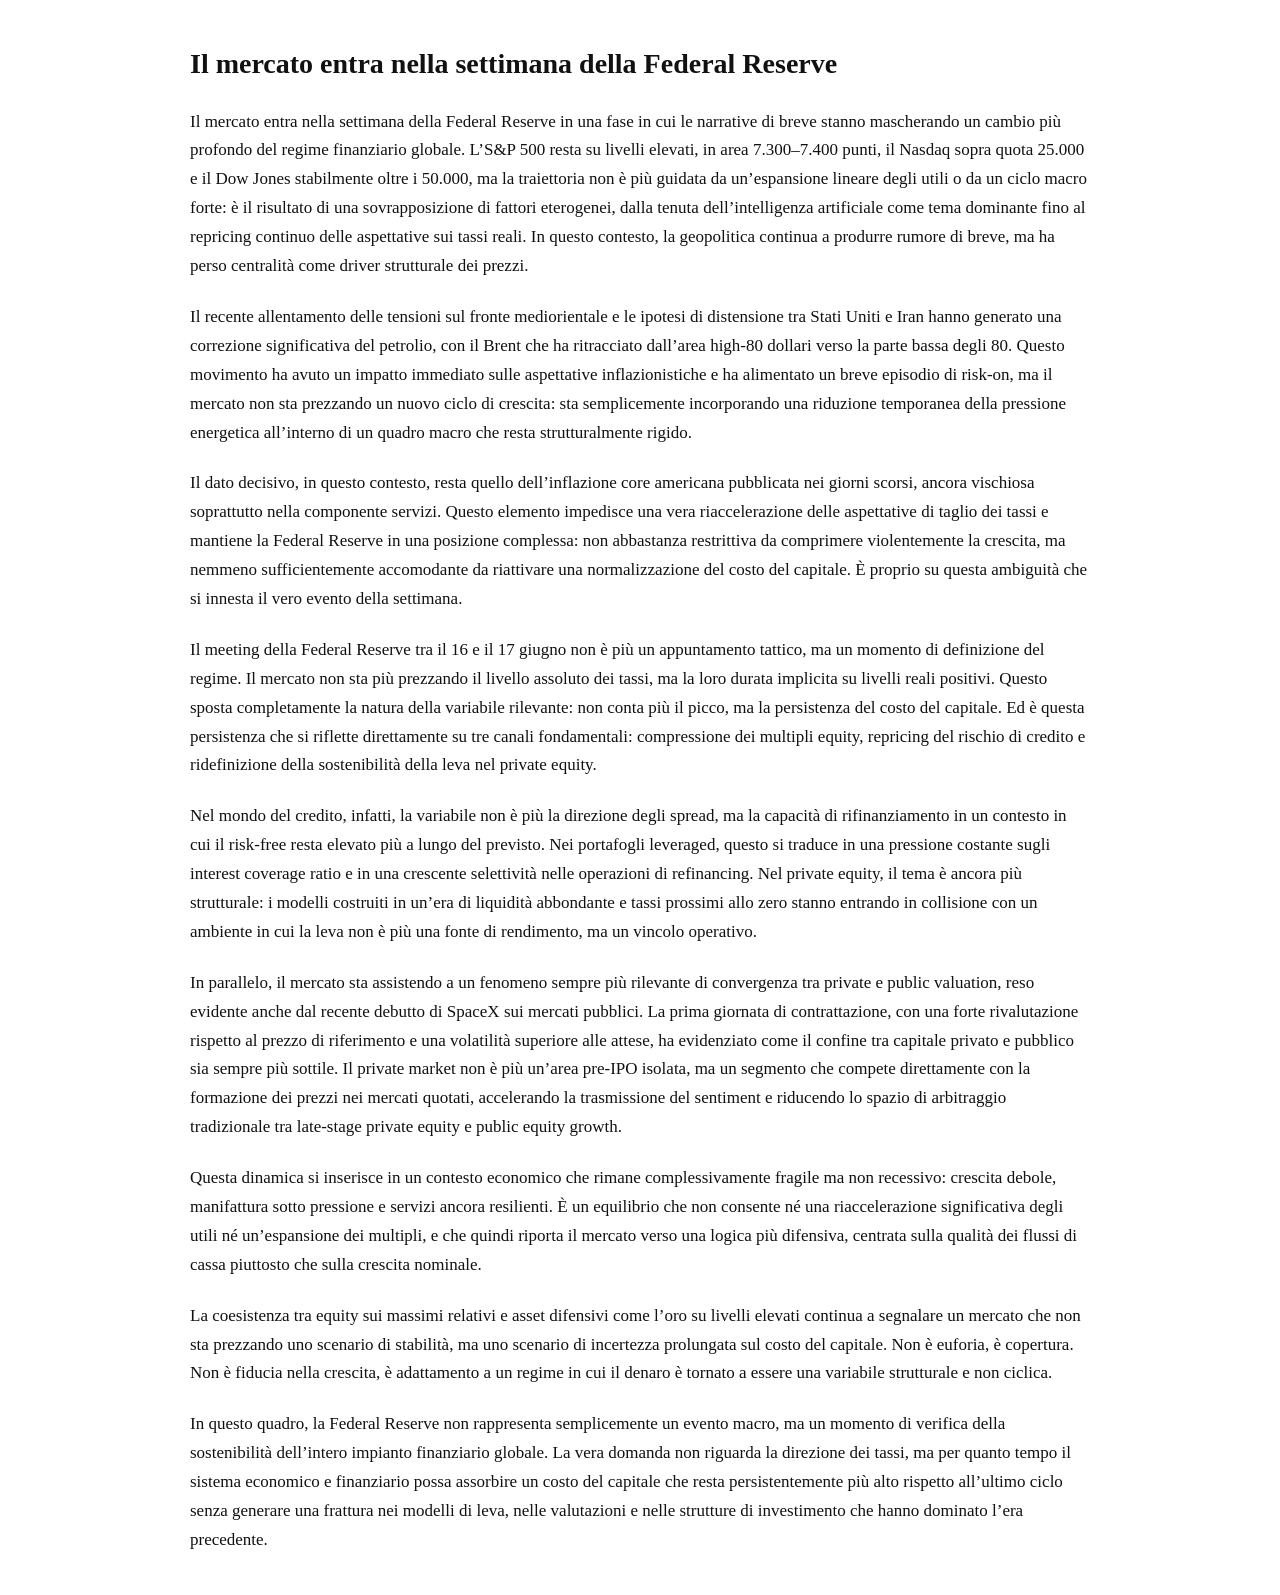
<file: articoli-15-06-2026.html>
<meta charset="UTF-8">
  <meta name="viewport" content="width=device-width, initial-scale=1.0">
  <title>Weekly Macro Commentary - Federal Reserve Week</title>
  <style>
    body {
      font-family: Georgia, 'Times New Roman', serif;
      line-height: 1.7;
      max-width: 900px;
      margin: 40px auto;
      padding: 0 20px;
      color: #111;
      background-color: #fff;
    }

    h1 {
      font-size: 28px;
      margin-bottom: 20px;
    }

    p {
      margin-bottom: 16px;
      font-size: 17px;
    }

    .highlight {
      font-weight: 600;
    }

    .section {
      margin-bottom: 22px;
    }

    .quote {
      font-style: italic;
      border-left: 3px solid #ccc;
      padding-left: 12px;
      margin: 18px 0;
    }
  </style>
</head>

<body>

  <h1>Il mercato entra nella settimana della Federal Reserve</h1>

  <div class="section">
    <p>
      Il mercato entra nella settimana della Federal Reserve in una fase in cui le narrative di breve stanno mascherando un cambio più profondo del regime finanziario globale. L’S&P 500 resta su livelli elevati, in area 7.300–7.400 punti, il Nasdaq sopra quota 25.000 e il Dow Jones stabilmente oltre i 50.000, ma la traiettoria non è più guidata da un’espansione lineare degli utili o da un ciclo macro forte: è il risultato di una sovrapposizione di fattori eterogenei, dalla tenuta dell’intelligenza artificiale come tema dominante fino al repricing continuo delle aspettative sui tassi reali. In questo contesto, la geopolitica continua a produrre rumore di breve, ma ha perso centralità come driver strutturale dei prezzi.
    </p>
  </div>

  <div class="section">
    <p>
      Il recente allentamento delle tensioni sul fronte mediorientale e le ipotesi di distensione tra Stati Uniti e Iran hanno generato una correzione significativa del petrolio, con il Brent che ha ritracciato dall’area high-80 dollari verso la parte bassa degli 80. Questo movimento ha avuto un impatto immediato sulle aspettative inflazionistiche e ha alimentato un breve episodio di risk-on, ma il mercato non sta prezzando un nuovo ciclo di crescita: sta semplicemente incorporando una riduzione temporanea della pressione energetica all’interno di un quadro macro che resta strutturalmente rigido.
    </p>
  </div>

  <div class="section">
    <p>
      Il dato decisivo, in questo contesto, resta quello dell’inflazione core americana pubblicata nei giorni scorsi, ancora vischiosa soprattutto nella componente servizi. Questo elemento impedisce una vera riaccelerazione delle aspettative di taglio dei tassi e mantiene la Federal Reserve in una posizione complessa: non abbastanza restrittiva da comprimere violentemente la crescita, ma nemmeno sufficientemente accomodante da riattivare una normalizzazione del costo del capitale. È proprio su questa ambiguità che si innesta il vero evento della settimana.
    </p>
  </div>

  <div class="section">
    <p>
      Il meeting della Federal Reserve tra il 16 e il 17 giugno non è più un appuntamento tattico, ma un momento di definizione del regime. Il mercato non sta più prezzando il livello assoluto dei tassi, ma la loro durata implicita su livelli reali positivi. Questo sposta completamente la natura della variabile rilevante: non conta più il picco, ma la persistenza del costo del capitale. Ed è questa persistenza che si riflette direttamente su tre canali fondamentali: compressione dei multipli equity, repricing del rischio di credito e ridefinizione della sostenibilità della leva nel private equity.
    </p>
  </div>

  <div class="section">
    <p>
      Nel mondo del credito, infatti, la variabile non è più la direzione degli spread, ma la capacità di rifinanziamento in un contesto in cui il risk-free resta elevato più a lungo del previsto. Nei portafogli leveraged, questo si traduce in una pressione costante sugli interest coverage ratio e in una crescente selettività nelle operazioni di refinancing. Nel private equity, il tema è ancora più strutturale: i modelli costruiti in un’era di liquidità abbondante e tassi prossimi allo zero stanno entrando in collisione con un ambiente in cui la leva non è più una fonte di rendimento, ma un vincolo operativo.
    </p>
  </div>

  <div class="section">
    <p>
      In parallelo, il mercato sta assistendo a un fenomeno sempre più rilevante di convergenza tra private e public valuation, reso evidente anche dal recente debutto di SpaceX sui mercati pubblici. La prima giornata di contrattazione, con una forte rivalutazione rispetto al prezzo di riferimento e una volatilità superiore alle attese, ha evidenziato come il confine tra capitale privato e pubblico sia sempre più sottile. Il private market non è più un’area pre-IPO isolata, ma un segmento che compete direttamente con la formazione dei prezzi nei mercati quotati, accelerando la trasmissione del sentiment e riducendo lo spazio di arbitraggio tradizionale tra late-stage private equity e public equity growth.
    </p>
  </div>

  <div class="section">
    <p>
      Questa dinamica si inserisce in un contesto economico che rimane complessivamente fragile ma non recessivo: crescita debole, manifattura sotto pressione e servizi ancora resilienti. È un equilibrio che non consente né una riaccelerazione significativa degli utili né un’espansione dei multipli, e che quindi riporta il mercato verso una logica più difensiva, centrata sulla qualità dei flussi di cassa piuttosto che sulla crescita nominale.
    </p>
  </div>

  <div class="section">
    <p>
      La coesistenza tra equity sui massimi relativi e asset difensivi come l’oro su livelli elevati continua a segnalare un mercato che non sta prezzando uno scenario di stabilità, ma uno scenario di incertezza prolungata sul costo del capitale. Non è euforia, è copertura. Non è fiducia nella crescita, è adattamento a un regime in cui il denaro è tornato a essere una variabile strutturale e non ciclica.
    </p>
  </div>

  <div class="section">
    <p>
      In questo quadro, la Federal Reserve non rappresenta semplicemente un evento macro, ma un momento di verifica della sostenibilità dell’intero impianto finanziario globale. La vera domanda non riguarda la direzione dei tassi, ma per quanto tempo il sistema economico e finanziario possa assorbire un costo del capitale che resta persistentemente più alto rispetto all’ultimo ciclo senza generare una frattura nei modelli di leva, nelle valutazioni e nelle strutture di investimento che hanno dominato l’era precedente.
    </p>
  </div>

</body>
</html>
</file>
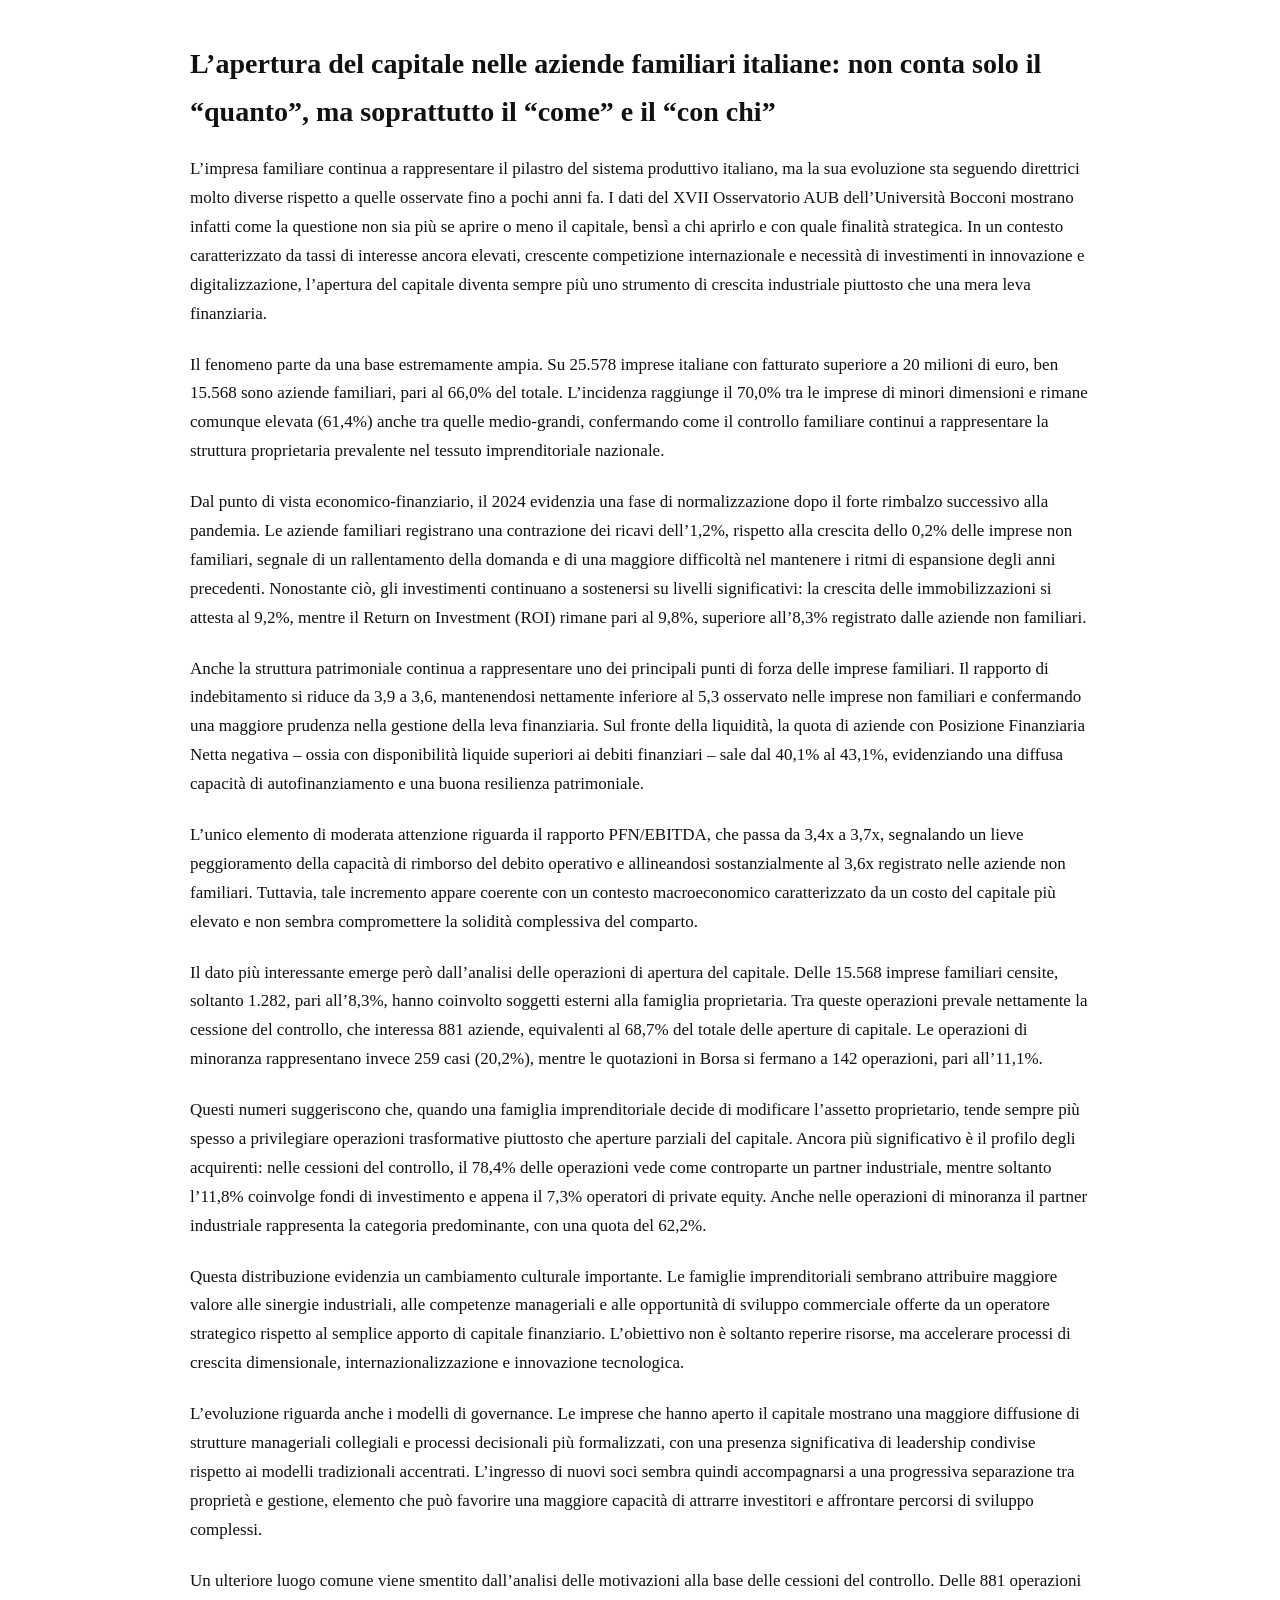
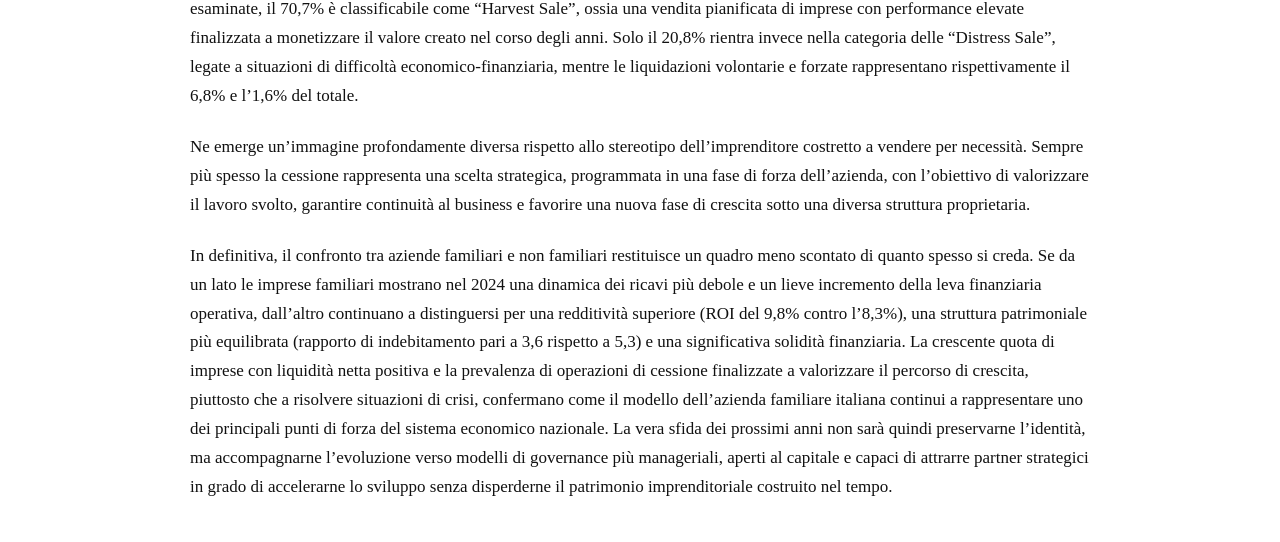
<file: articoli-17-06-2026.html>
<meta charset="UTF-8">
  <meta name="viewport" content="width=device-width, initial-scale=1.0">
  <title>L’apertura del capitale nelle aziende familiari italiane: non conta solo il “quanto”, ma soprattutto il “come” e il “con chi”</title>
  <style>
    body {
      font-family: Georgia, 'Times New Roman', serif;
      line-height: 1.7;
      max-width: 900px;
      margin: 40px auto;
      padding: 0 20px;
      color: #111;
      background-color: #fff;
    }

    h1 {
      font-size: 28px;
      margin-bottom: 20px;
    }

    p {
      margin-bottom: 16px;
      font-size: 17px;
    }

    .highlight {
      font-weight: 600;
    }

    .section {
      margin-bottom: 22px;
    }

    .quote {
      font-style: italic;
      border-left: 3px solid #ccc;
      padding-left: 12px;
      margin: 18px 0;
    }
  </style>
</head>

<body>

  <h1>L’apertura del capitale nelle aziende familiari italiane: non conta solo il “quanto”, ma soprattutto il “come” e il “con chi”</h1>

  <div class="section">
    <p>
      L’impresa familiare continua a rappresentare il pilastro del sistema produttivo italiano, ma la sua evoluzione sta seguendo direttrici molto diverse rispetto a quelle osservate fino a pochi anni fa. I dati del XVII Osservatorio AUB dell’Università Bocconi mostrano infatti come la questione non sia più se aprire o meno il capitale, bensì a chi aprirlo e con quale finalità strategica. In un contesto caratterizzato da tassi di interesse ancora elevati, crescente competizione internazionale e necessità di investimenti in innovazione e digitalizzazione, l’apertura del capitale diventa sempre più uno strumento di crescita industriale piuttosto che una mera leva finanziaria.
    </p>
  </div>

  <div class="section">
    <p>
      Il fenomeno parte da una base estremamente ampia. Su 25.578 imprese italiane con fatturato superiore a 20 milioni di euro, ben 15.568 sono aziende familiari, pari al 66,0% del totale. L’incidenza raggiunge il 70,0% tra le imprese di minori dimensioni e rimane comunque elevata (61,4%) anche tra quelle medio-grandi, confermando come il controllo familiare continui a rappresentare la struttura proprietaria prevalente nel tessuto imprenditoriale nazionale.
  </div>

  <div class="section">
    <p>
      Dal punto di vista economico-finanziario, il 2024 evidenzia una fase di normalizzazione dopo il forte rimbalzo successivo alla pandemia. Le aziende familiari registrano una contrazione dei ricavi dell’1,2%, rispetto alla crescita dello 0,2% delle imprese non familiari, segnale di un rallentamento della domanda e di una maggiore difficoltà nel mantenere i ritmi di espansione degli anni precedenti. Nonostante ciò, gli investimenti continuano a sostenersi su livelli significativi: la crescita delle immobilizzazioni si attesta al 9,2%, mentre il Return on Investment (ROI) rimane pari al 9,8%, superiore all’8,3% registrato dalle aziende non familiari.
  </div>

  <div class="section">
    <p>
      Anche la struttura patrimoniale continua a rappresentare uno dei principali punti di forza delle imprese familiari. Il rapporto di indebitamento si riduce da 3,9 a 3,6, mantenendosi nettamente inferiore al 5,3 osservato nelle imprese non familiari e confermando una maggiore prudenza nella gestione della leva finanziaria. Sul fronte della liquidità, la quota di aziende con Posizione Finanziaria Netta negativa – ossia con disponibilità liquide superiori ai debiti finanziari – sale dal 40,1% al 43,1%, evidenziando una diffusa capacità di autofinanziamento e una buona resilienza patrimoniale.
  </div>

  <div class="section">
    <p>
      L’unico elemento di moderata attenzione riguarda il rapporto PFN/EBITDA, che passa da 3,4x a 3,7x, segnalando un lieve peggioramento della capacità di rimborso del debito operativo e allineandosi sostanzialmente al 3,6x registrato nelle aziende non familiari. Tuttavia, tale incremento appare coerente con un contesto macroeconomico caratterizzato da un costo del capitale più elevato e non sembra compromettere la solidità complessiva del comparto.
  </div>

  <div class="section">
    <p>
      Il dato più interessante emerge però dall’analisi delle operazioni di apertura del capitale. Delle 15.568 imprese familiari censite, soltanto 1.282, pari all’8,3%, hanno coinvolto soggetti esterni alla famiglia proprietaria. Tra queste operazioni prevale nettamente la cessione del controllo, che interessa 881 aziende, equivalenti al 68,7% del totale delle aperture di capitale. Le operazioni di minoranza rappresentano invece 259 casi (20,2%), mentre le quotazioni in Borsa si fermano a 142 operazioni, pari all’11,1%.
  </div>

  <div class="section">
    <p>
      Questi numeri suggeriscono che, quando una famiglia imprenditoriale decide di modificare l’assetto proprietario, tende sempre più spesso a privilegiare operazioni trasformative piuttosto che aperture parziali del capitale. Ancora più significativo è il profilo degli acquirenti: nelle cessioni del controllo, il 78,4% delle operazioni vede come controparte un partner industriale, mentre soltanto l’11,8% coinvolge fondi di investimento e appena il 7,3% operatori di private equity. Anche nelle operazioni di minoranza il partner industriale rappresenta la categoria predominante, con una quota del 62,2%.
    </p>
  </div>

  <div class="section">
    <p>
      Questa distribuzione evidenzia un cambiamento culturale importante. Le famiglie imprenditoriali sembrano attribuire maggiore valore alle sinergie industriali, alle competenze manageriali e alle opportunità di sviluppo commerciale offerte da un operatore strategico rispetto al semplice apporto di capitale finanziario. L’obiettivo non è soltanto reperire risorse, ma accelerare processi di crescita dimensionale, internazionalizzazione e innovazione tecnologica.
    </p>
  </div>

  <div class="section">
    <p>
      L’evoluzione riguarda anche i modelli di governance. Le imprese che hanno aperto il capitale mostrano una maggiore diffusione di strutture manageriali collegiali e processi decisionali più formalizzati, con una presenza significativa di leadership condivise rispetto ai modelli tradizionali accentrati. L’ingresso di nuovi soci sembra quindi accompagnarsi a una progressiva separazione tra proprietà e gestione, elemento che può favorire una maggiore capacità di attrarre investitori e affrontare percorsi di sviluppo complessi.
    </p>
  </div>
  
  <div class="section">
    <p>
      Un ulteriore luogo comune viene smentito dall’analisi delle motivazioni alla base delle cessioni del controllo. Delle 881 operazioni esaminate, il 70,7% è classificabile come “Harvest Sale”, ossia una vendita pianificata di imprese con performance elevate finalizzata a monetizzare il valore creato nel corso degli anni. Solo il 20,8% rientra invece nella categoria delle “Distress Sale”, legate a situazioni di difficoltà economico-finanziaria, mentre le liquidazioni volontarie e forzate rappresentano rispettivamente il 6,8% e l’1,6% del totale.
    </p>
  </div>
    
  <div class="section">
    <p>
      Ne emerge un’immagine profondamente diversa rispetto allo stereotipo dell’imprenditore costretto a vendere per necessità. Sempre più spesso la cessione rappresenta una scelta strategica, programmata in una fase di forza dell’azienda, con l’obiettivo di valorizzare il lavoro svolto, garantire continuità al business e favorire una nuova fase di crescita sotto una diversa struttura proprietaria.
    </p>
  </div>
      
  <div class="section">
    <p>
      In definitiva, il confronto tra aziende familiari e non familiari restituisce un quadro meno scontato di quanto spesso si creda. Se da un lato le imprese familiari mostrano nel 2024 una dinamica dei ricavi più debole e un lieve incremento della leva finanziaria operativa, dall’altro continuano a distinguersi per una redditività superiore (ROI del 9,8% contro l’8,3%), una struttura patrimoniale più equilibrata (rapporto di indebitamento pari a 3,6 rispetto a 5,3) e una significativa solidità finanziaria. La crescente quota di imprese con liquidità netta positiva e la prevalenza di operazioni di cessione finalizzate a valorizzare il percorso di crescita, piuttosto che a risolvere situazioni di crisi, confermano come il modello dell’azienda familiare italiana continui a rappresentare uno dei principali punti di forza del sistema economico nazionale. La vera sfida dei prossimi anni non sarà quindi preservarne l’identità, ma accompagnarne l’evoluzione verso modelli di governance più manageriali, aperti al capitale e capaci di attrarre partner strategici in grado di accelerarne lo sviluppo senza disperderne il patrimonio imprenditoriale costruito nel tempo.
    </p>
  </div>
</file>
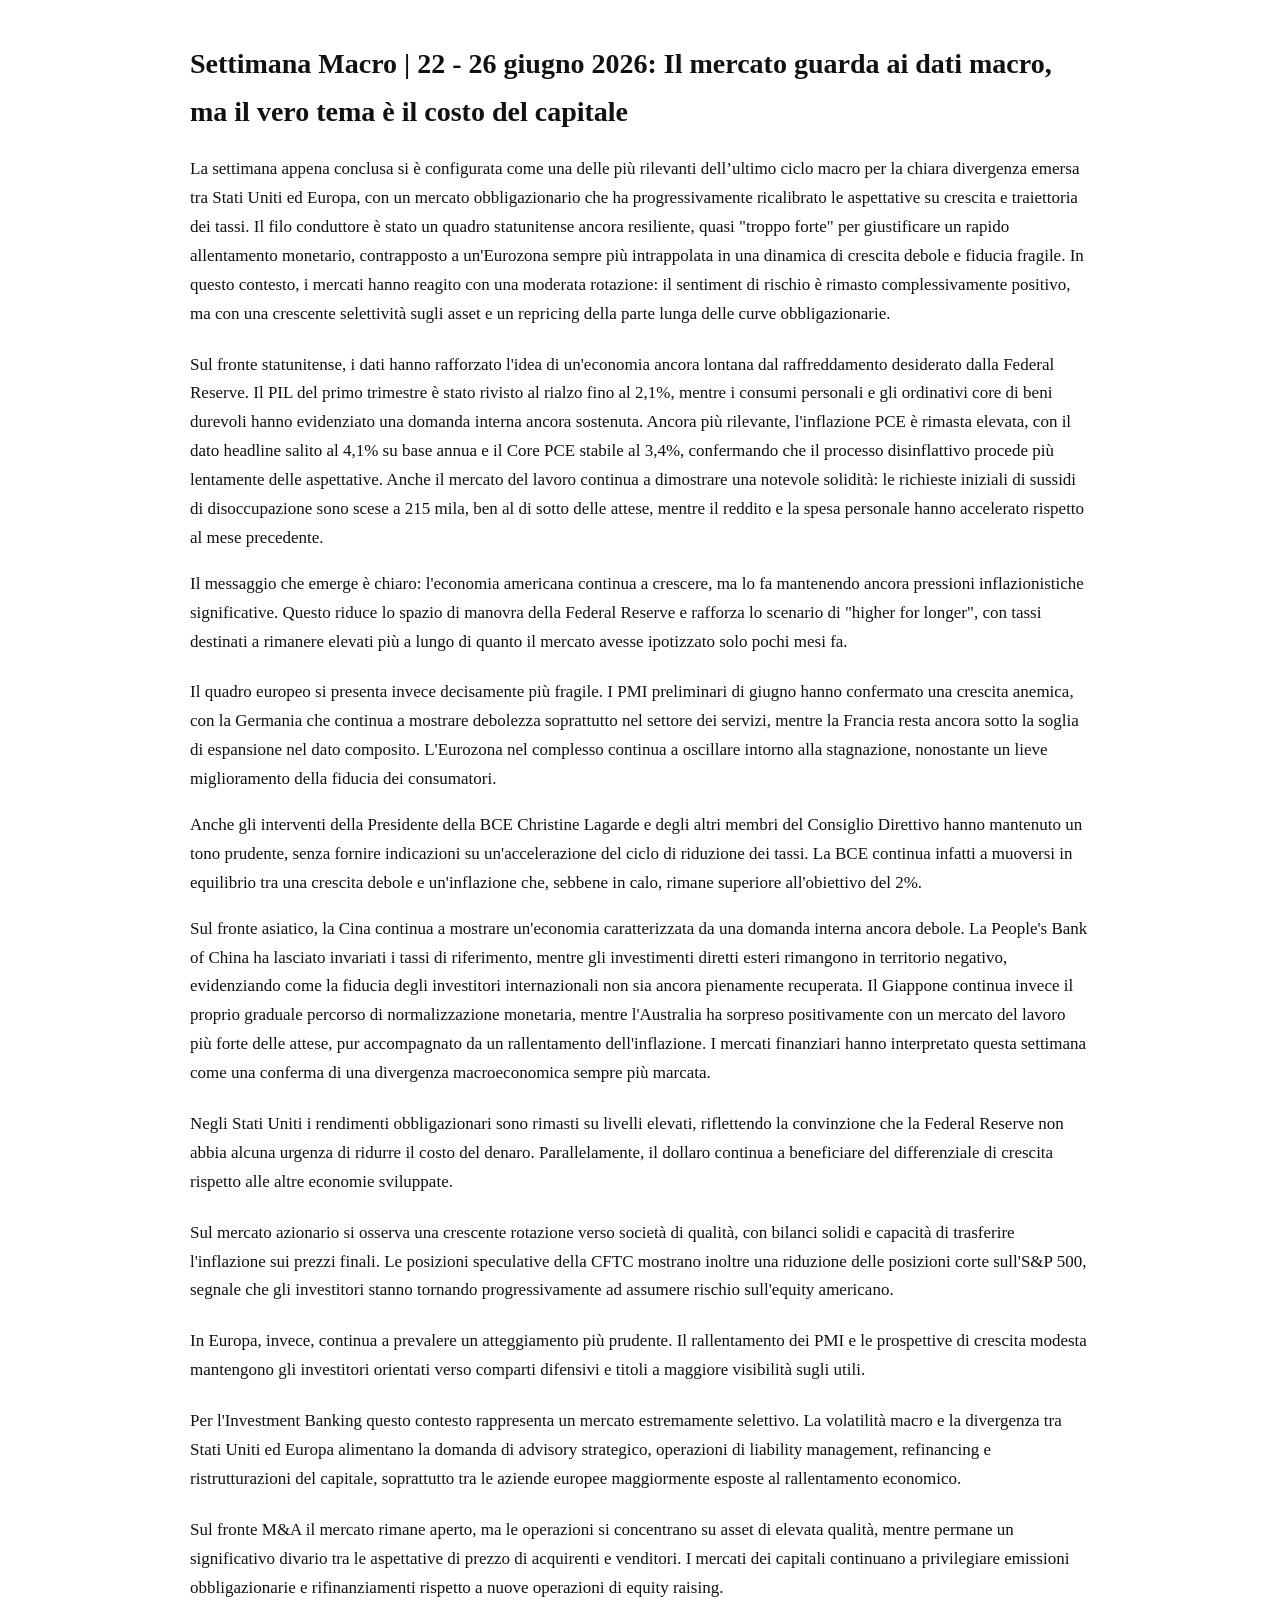
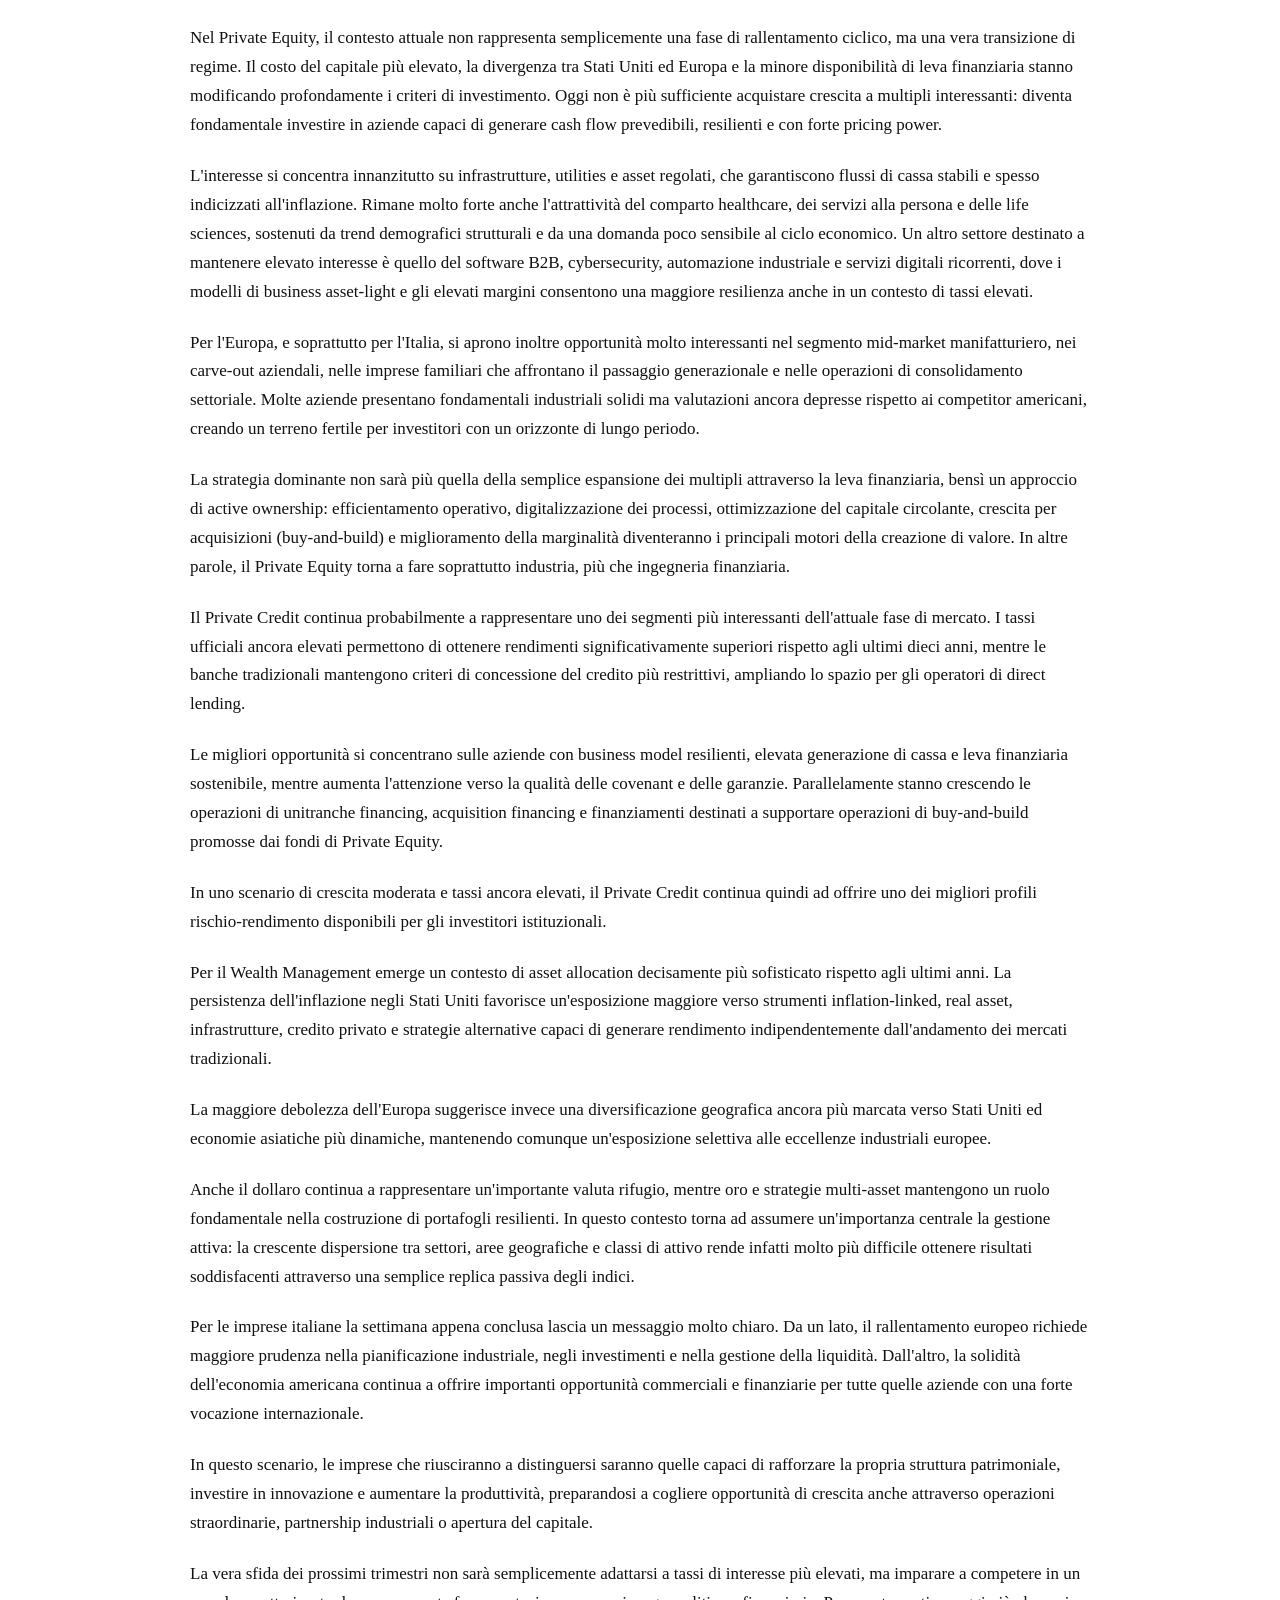
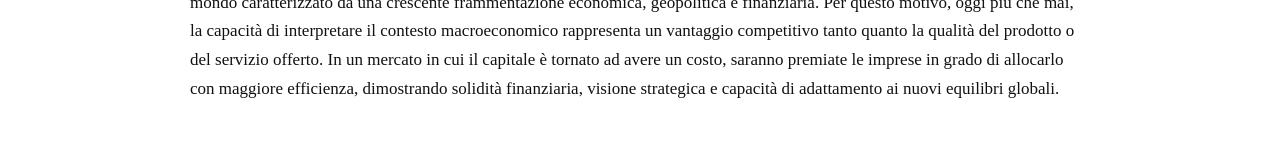
<file: articoli-29-06-2026.html>
<meta charset="UTF-8">
  <meta name="viewport" content="width=device-width, initial-scale=1.0">
  <title>Settimana Macro | 22 - 26 giugno 2026: Il mercato guarda ai dati macro, ma il vero tema è il costo del capitale</title>
  <style>
    body {
      font-family: Georgia, 'Times New Roman', serif;
      line-height: 1.7;
      max-width: 900px;
      margin: 40px auto;
      padding: 0 20px;
      color: #111;
      background-color: #fff;
    }

    h1 {
      font-size: 28px;
      margin-bottom: 20px;
    }

    p {
      margin-bottom: 16px;
      font-size: 17px;
    }

    .highlight {
      font-weight: 600;
    }

    .section {
      margin-bottom: 22px;
    }

    .quote {
      font-style: italic;
      border-left: 3px solid #ccc;
      padding-left: 12px;
      margin: 18px 0;
    }
  </style>
</head>

<body>

  <h1>Settimana Macro | 22 - 26 giugno 2026: Il mercato guarda ai dati macro, ma il vero tema è il costo del capitale</h1>

  <div class="section">
    <p>
      La settimana appena conclusa si è configurata come una delle più rilevanti dell’ultimo ciclo macro per la chiara divergenza emersa tra Stati Uniti ed Europa, con un mercato obbligazionario che ha progressivamente ricalibrato le aspettative su crescita e traiettoria dei tassi. Il filo conduttore è stato un quadro statunitense ancora resiliente, quasi "troppo forte" per giustificare un rapido allentamento monetario, contrapposto a un'Eurozona sempre più intrappolata in una dinamica di crescita debole e fiducia fragile. In questo contesto, i mercati hanno reagito con una moderata rotazione: il sentiment di rischio è rimasto complessivamente positivo, ma con una crescente selettività sugli asset e un repricing della parte lunga delle curve obbligazionarie.
    </p>
  </div>

  <div class="section">
    <p>
      Sul fronte statunitense, i dati hanno rafforzato l'idea di un'economia ancora lontana dal raffreddamento desiderato dalla Federal Reserve. Il PIL del primo trimestre è stato rivisto al rialzo fino al 2,1%, mentre i consumi personali e gli ordinativi core di beni durevoli hanno evidenziato una domanda interna ancora sostenuta. Ancora più rilevante, l'inflazione PCE è rimasta elevata, con il dato headline salito al 4,1% su base annua e il Core PCE stabile al 3,4%, confermando che il processo disinflattivo procede più lentamente delle aspettative. Anche il mercato del lavoro continua a dimostrare una notevole solidità: le richieste iniziali di sussidi di disoccupazione sono scese a 215 mila, ben al di sotto delle attese, mentre il reddito e la spesa personale hanno accelerato rispetto al mese precedente.
  <div class="section">
    <p>
      Il messaggio che emerge è chiaro: l'economia americana continua a crescere, ma lo fa mantenendo ancora pressioni inflazionistiche significative. Questo riduce lo spazio di manovra della Federal Reserve e rafforza lo scenario di "higher for longer", con tassi destinati a rimanere elevati più a lungo di quanto il mercato avesse ipotizzato solo pochi mesi fa.
  </div>

  <div class="section">
    <p>
      Il quadro europeo si presenta invece decisamente più fragile. I PMI preliminari di giugno hanno confermato una crescita anemica, con la Germania che continua a mostrare debolezza soprattutto nel settore dei servizi, mentre la Francia resta ancora sotto la soglia di espansione nel dato composito. L'Eurozona nel complesso continua a oscillare intorno alla stagnazione, nonostante un lieve miglioramento della fiducia dei consumatori.

  <div class="section">
    <p>
      Anche gli interventi della Presidente della BCE Christine Lagarde e degli altri membri del Consiglio Direttivo hanno mantenuto un tono prudente, senza fornire indicazioni su un'accelerazione del ciclo di riduzione dei tassi. La BCE continua infatti a muoversi in equilibrio tra una crescita debole e un'inflazione che, sebbene in calo, rimane superiore all'obiettivo del 2%.

  <div class="section">
    <p>
      Sul fronte asiatico, la Cina continua a mostrare un'economia caratterizzata da una domanda interna ancora debole. La People's Bank of China ha lasciato invariati i tassi di riferimento, mentre gli investimenti diretti esteri rimangono in territorio negativo, evidenziando come la fiducia degli investitori internazionali non sia ancora pienamente recuperata. Il Giappone continua invece il proprio graduale percorso di normalizzazione monetaria, mentre l'Australia ha sorpreso positivamente con un mercato del lavoro più forte delle attese, pur accompagnato da un rallentamento dell'inflazione. I mercati finanziari hanno interpretato questa settimana come una conferma di una divergenza macroeconomica sempre più marcata.
  </div>

  <div class="section">
    <p>
      Negli Stati Uniti i rendimenti obbligazionari sono rimasti su livelli elevati, riflettendo la convinzione che la Federal Reserve non abbia alcuna urgenza di ridurre il costo del denaro. Parallelamente, il dollaro continua a beneficiare del differenziale di crescita rispetto alle altre economie sviluppate.
    </p>
  </div>

  <div class="section">
    <p>
      Sul mercato azionario si osserva una crescente rotazione verso società di qualità, con bilanci solidi e capacità di trasferire l'inflazione sui prezzi finali. Le posizioni speculative della CFTC mostrano inoltre una riduzione delle posizioni corte sull'S&P 500, segnale che gli investitori stanno tornando progressivamente ad assumere rischio sull'equity americano.
    </p>
  </div>

  <div class="section">
    <p>
      In Europa, invece, continua a prevalere un atteggiamento più prudente. Il rallentamento dei PMI e le prospettive di crescita modesta mantengono gli investitori orientati verso comparti difensivi e titoli a maggiore visibilità sugli utili.
    </p>
  </div>
  
  <div class="section">
    <p>
      Per l'Investment Banking questo contesto rappresenta un mercato estremamente selettivo. La volatilità macro e la divergenza tra Stati Uniti ed Europa alimentano la domanda di advisory strategico, operazioni di liability management, refinancing e ristrutturazioni del capitale, soprattutto tra le aziende europee maggiormente esposte al rallentamento economico.
    </p>
  </div>
    
  <div class="section">
    <p>
      Sul fronte M&A il mercato rimane aperto, ma le operazioni si concentrano su asset di elevata qualità, mentre permane un significativo divario tra le aspettative di prezzo di acquirenti e venditori. I mercati dei capitali continuano a privilegiare emissioni obbligazionarie e rifinanziamenti rispetto a nuove operazioni di equity raising.
    </p>
  </div>
      
  <div class="section">
    <p>
      Nel Private Equity, il contesto attuale non rappresenta semplicemente una fase di rallentamento ciclico, ma una vera transizione di regime. Il costo del capitale più elevato, la divergenza tra Stati Uniti ed Europa e la minore disponibilità di leva finanziaria stanno modificando profondamente i criteri di investimento. Oggi non è più sufficiente acquistare crescita a multipli interessanti: diventa fondamentale investire in aziende capaci di generare cash flow prevedibili, resilienti e con forte pricing power.
    </p>
  </div>
        
  <div class="section">
    <p>
      L'interesse si concentra innanzitutto su infrastrutture, utilities e asset regolati, che garantiscono flussi di cassa stabili e spesso indicizzati all'inflazione. Rimane molto forte anche l'attrattività del comparto healthcare, dei servizi alla persona e delle life sciences, sostenuti da trend demografici strutturali e da una domanda poco sensibile al ciclo economico. Un altro settore destinato a mantenere elevato interesse è quello del software B2B, cybersecurity, automazione industriale e servizi digitali ricorrenti, dove i modelli di business asset-light e gli elevati margini consentono una maggiore resilienza anche in un contesto di tassi elevati.
    </p>
  </div>
          
  <div class="section">
    <p>
      Per l'Europa, e soprattutto per l'Italia, si aprono inoltre opportunità molto interessanti nel segmento mid-market manifatturiero, nei carve-out aziendali, nelle imprese familiari che affrontano il passaggio generazionale e nelle operazioni di consolidamento settoriale. Molte aziende presentano fondamentali industriali solidi ma valutazioni ancora depresse rispetto ai competitor americani, creando un terreno fertile per investitori con un orizzonte di lungo periodo.
    </p>
  </div>
            
  <div class="section">
    <p>
      La strategia dominante non sarà più quella della semplice espansione dei multipli attraverso la leva finanziaria, bensì un approccio di active ownership: efficientamento operativo, digitalizzazione dei processi, ottimizzazione del capitale circolante, crescita per acquisizioni (buy-and-build) e miglioramento della marginalità diventeranno i principali motori della creazione di valore. In altre parole, il Private Equity torna a fare soprattutto industria, più che ingegneria finanziaria.
    </p>
  </div>
              
  <div class="section">
    <p>
      Il Private Credit continua probabilmente a rappresentare uno dei segmenti più interessanti dell'attuale fase di mercato. I tassi ufficiali ancora elevati permettono di ottenere rendimenti significativamente superiori rispetto agli ultimi dieci anni, mentre le banche tradizionali mantengono criteri di concessione del credito più restrittivi, ampliando lo spazio per gli operatori di direct lending.
    </p>
  </div>
             
  <div class="section">
    <p>
      Le migliori opportunità si concentrano sulle aziende con business model resilienti, elevata generazione di cassa e leva finanziaria sostenibile, mentre aumenta l'attenzione verso la qualità delle covenant e delle garanzie. Parallelamente stanno crescendo le operazioni di unitranche financing, acquisition financing e finanziamenti destinati a supportare operazioni di buy-and-build promosse dai fondi di Private Equity.
    </p>
  </div>
               
  <div class="section">
    <p>
      In uno scenario di crescita moderata e tassi ancora elevati, il Private Credit continua quindi ad offrire uno dei migliori profili rischio-rendimento disponibili per gli investitori istituzionali.
    </p>
  </div>
                 
  <div class="section">
    <p>
     Per il Wealth Management emerge un contesto di asset allocation decisamente più sofisticato rispetto agli ultimi anni. La persistenza dell'inflazione negli Stati Uniti favorisce un'esposizione maggiore verso strumenti inflation-linked, real asset, infrastrutture, credito privato e strategie alternative capaci di generare rendimento indipendentemente dall'andamento dei mercati tradizionali.
    </p>
  </div>
                   
  <div class="section">
    <p>
     La maggiore debolezza dell'Europa suggerisce invece una diversificazione geografica ancora più marcata verso Stati Uniti ed economie asiatiche più dinamiche, mantenendo comunque un'esposizione selettiva alle eccellenze industriali europee.
    </p>
  </div>
                     
  <div class="section">
    <p>
     Anche il dollaro continua a rappresentare un'importante valuta rifugio, mentre oro e strategie multi-asset mantengono un ruolo fondamentale nella costruzione di portafogli resilienti. In questo contesto torna ad assumere un'importanza centrale la gestione attiva: la crescente dispersione tra settori, aree geografiche e classi di attivo rende infatti molto più difficile ottenere risultati soddisfacenti attraverso una semplice replica passiva degli indici.
    </p>
  </div>
                       
  <div class="section">
    <p>
     Per le imprese italiane la settimana appena conclusa lascia un messaggio molto chiaro. Da un lato, il rallentamento europeo richiede maggiore prudenza nella pianificazione industriale, negli investimenti e nella gestione della liquidità. Dall'altro, la solidità dell'economia americana continua a offrire importanti opportunità commerciali e finanziarie per tutte quelle aziende con una forte vocazione internazionale.
    </p>
  </div>
                    
  <div class="section">
    <p>
     In questo scenario, le imprese che riusciranno a distinguersi saranno quelle capaci di rafforzare la propria struttura patrimoniale, investire in innovazione e aumentare la produttività, preparandosi a cogliere opportunità di crescita anche attraverso operazioni straordinarie, partnership industriali o apertura del capitale.
    </p>
  </div>
                      
  <div class="section">
    <p>
     La vera sfida dei prossimi trimestri non sarà semplicemente adattarsi a tassi di interesse più elevati, ma imparare a competere in un mondo caratterizzato da una crescente frammentazione economica, geopolitica e finanziaria. Per questo motivo, oggi più che mai, la capacità di interpretare il contesto macroeconomico rappresenta un vantaggio competitivo tanto quanto la qualità del prodotto o del servizio offerto. In un mercato in cui il capitale è tornato ad avere un costo, saranno premiate le imprese in grado di allocarlo con maggiore efficienza, dimostrando solidità finanziaria, visione strategica e capacità di adattamento ai nuovi equilibri globali.
    </p>
  </div>
</file>
